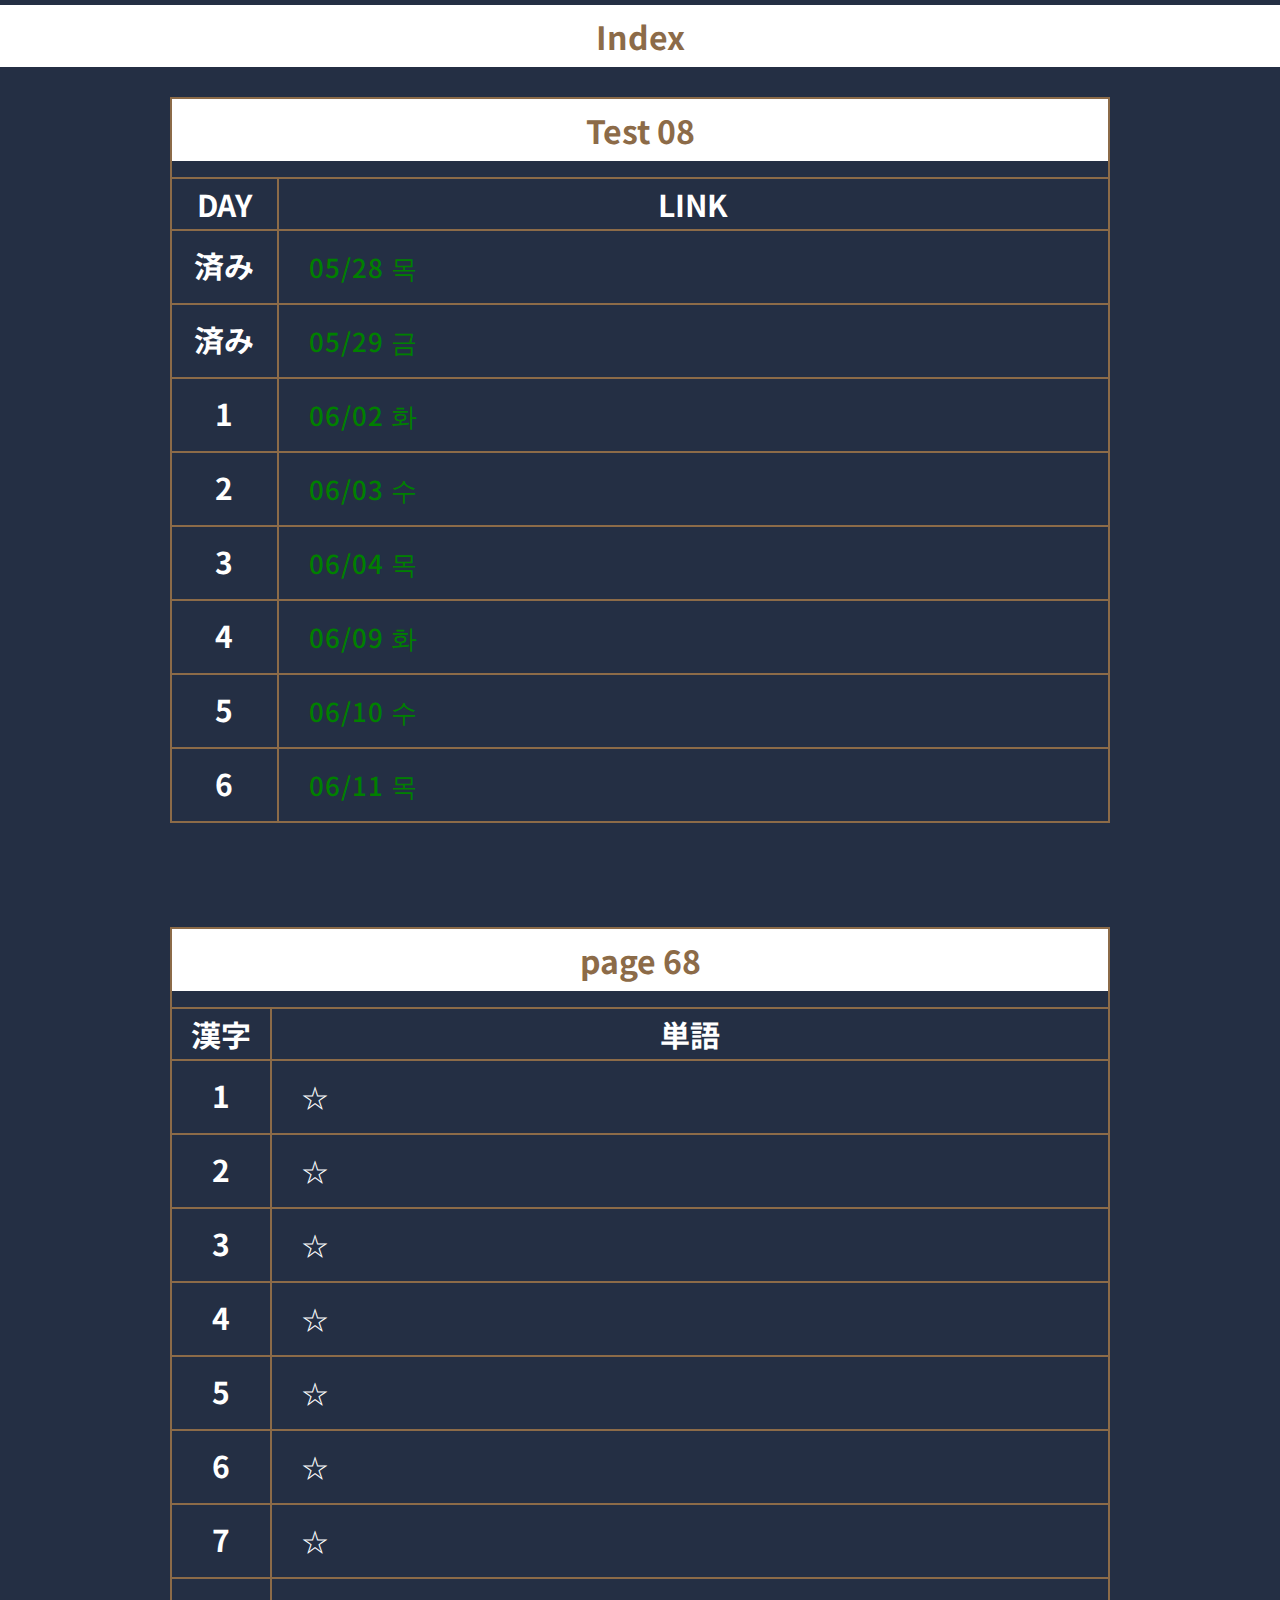
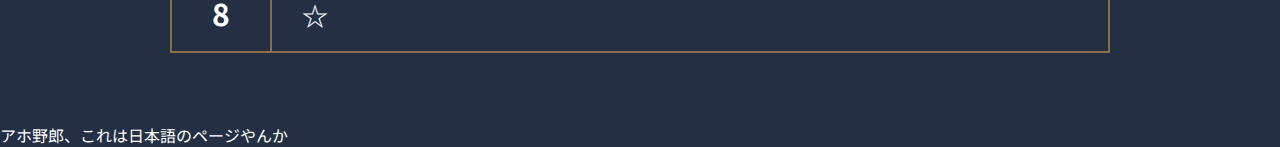
<file: index.html>
<!DOCTYPE html>
<html lang="ja">
<head>
  <meta charset="utf-8">
  <meta http-equiv="content-language" content="ja">
  <title>とうこうようかい</title>
  <link rel="stylesheet" type="text/css" href="reset.css" />
  <link rel="stylesheet" type="text/css" href="style.css" />
  <!-- font-weight:100 to 900-->
  <link href="https://fonts.googleapis.com/css2?family=Noto+Sans+JP&display=swap" rel="stylesheet">
</head>

<body>
  <header>
    <h1>Index</h1>
  </header>
  
  <div class="container">
    <table>
      <thead>
        <tr>
          <th colspan="2">
            <h1>Test 08</h1>　<!-- Test07 57-66 --> <!-- Test08 67-76(?) -->
          </th>
        </tr>
        <tr>
          <th>
            <h2>day</h2>
          </th>
          <th>
            <h2>link</h2>
          </th>
        </tr>
      </thead>
      <tbody>
        <tr>
          <td class="left"><h2>済み</h2></td>
          <td><a href=".\0528.html"><h3>05/28 목</h3></a></td>
          <!--    ☆-->
        </tr>
        <tr>
          <td class="left"><h2>済み</h2></td>
          <td><a href=".\0529.html"><h3>05/29 금</h3></a></td>
          <!--    ☆-->
        </tr>
        <tr>
          <td class="left"><h2>1</h2></td>
          <td><a href=".\0602.html"><h3>06/02 화</h3></a></td>
          <!--    ☆-->
        </tr>
        <tr>
          <td class="left"><h2>2</h2></td>
          <td><a href=".\0603.html"><h3>06/03 수</h3></a></td>
          <!--    ☆-->
        </tr>
        <tr>
          <td class="left"><h2>3</h2></td>
          <td><a href=".\0604.html"><h3>06/04 목</h3></a></td>
          <!--    ☆-->
        </tr>
        <tr>
          <td class="left"><h2>4</h2></td>
          <td><a href=".\0609.html"><h3>06/09 화</h3></a></td>
          <!--    ☆-->
        </tr>
        <tr>
          <td class="left"><h2>5</h2></td>
          <td><a href=".\0610.html"><h3>06/10 수</h3></a></td>
          <!--    ☆-->
        </tr>
        <tr>
          <td class="left"><h2>6</h2></td>
          <td><a href=".\0611.html"><h3>06/11 목</h3></a></td>
          <!--    ☆-->
        </tr>
      </tbody>    
    </table>

  </div>
  
  <div class="container">
    <table>
      <thead>
        <tr>
          <th colspan="2">
            <h1>page 68</h1>　<!-- 前面 -->
          </th>
        </tr>
        <tr>
          <th>
            <h2>漢字</h2>
          </th>
          <th>
            <h2>単語</h2>
          </th>
        </tr>
      </thead>
      <tbody>
        <tr>
          <td class="left"><h2>1</h2></td>
          <td><h3>☆</h3></td>
          <!--    ☆-->
        </tr>
        <tr>
          <td class="left"><h2>2</h2></td>
          <td><h3>☆</h3></td>
          <!--    ☆ -->
        </tr>
        <tr>
          <td class="left"><h2>3</h2></td>
          <td><h3>☆</h3></td>
          <!--    ☆-->
        </tr>
        <tr>
          <td class="left"><h2>4</h2></td>
          <td><h3>☆</h3></td>
          <!--    ☆-->
        </tr>
        <tr>
          <td class="left"><h2>5</h2></td>
          <td><h3>☆</h3></td>
          <!--    ☆-->
        </tr>
        <tr>
          <td class="left"><h2>6</h2></td>
          <td><h3>☆</h3></td>
          <!--    ☆-->
        </tr>
        <tr>
          <td class="left"><h2>7</h2></td>
          <td><h3>☆</h3></td>
          <!--    ☆-->
        </tr>
        <tr>
          <td class="left"><h2>8</h2></td>
          <td><h3>☆</h3></td>
          <!--    ☆-->
        </tr>
      </tbody>    
    </table>

  </div>
  <section>
    <p>アホ野郎、これは日本語のページやんか</p>
  </section>
  <!--
  <footer>
    <h3>Contact</h3>
    <h3>Location</h3>
    <h3>Privacy Policy</h3>
  </footer>
  -->

</body>

</html>
</file>
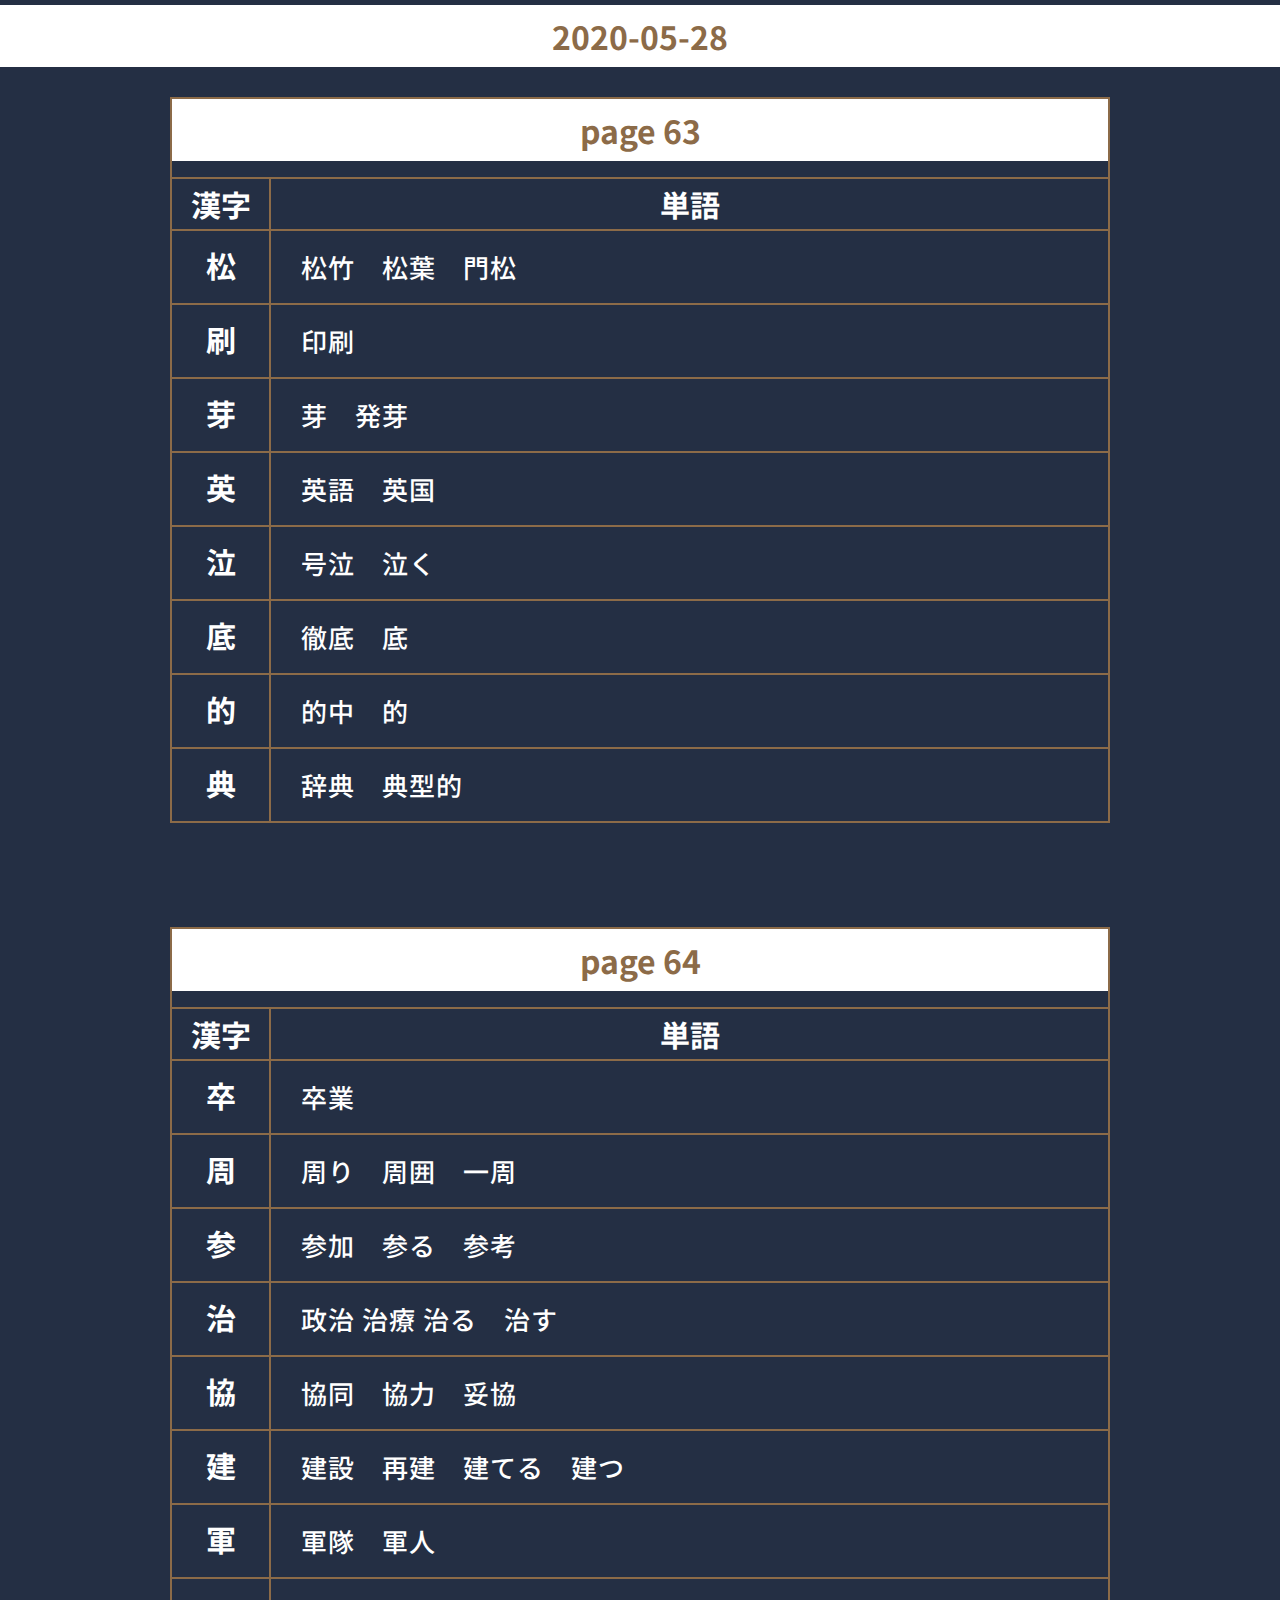
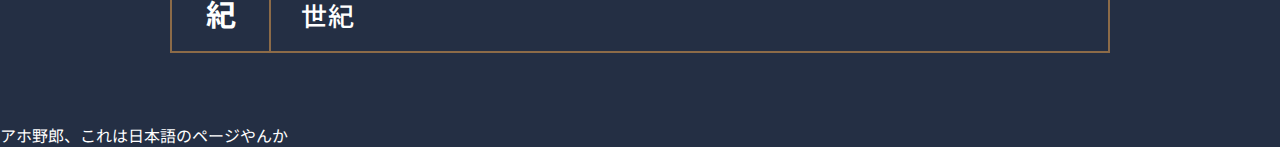
<file: 0528.html>
<!DOCTYPE html>
<html lang="ja">
<head>
  <meta charset="utf-8">
  <meta http-equiv="content-language" content="ja">
  <title>2020-05-28</title>
  <link rel="stylesheet" type="text/css" href="reset.css" />
  <link rel="stylesheet" type="text/css" href="style.css" />
  <!-- font-weight:100 to 900-->
  <link href="https://fonts.googleapis.com/css2?family=Noto+Sans+JP&display=swap" rel="stylesheet">
</head>

<body>
  <header>
    <h1>2020-05-28</h1>
  </header>
  
  <div class="container">
    <table>
      <thead>
        <tr>
          <th colspan="2">
            <h1>page 63</h1>　<!-- 前面 -->
          </th>
        </tr>
        <tr>
          <th>
            <h2>漢字</h2>
          </th>
          <th>
            <h2>単語</h2>
          </th>
        </tr>
      </thead>
      <tbody>
        <tr>
          <td class="left"><h2>松</h2></td>
          <td><h3>松竹　松葉　門松</h3></td>
          <!--    송죽  솔잎  새해-->
        </tr>
        <tr>
          <td class="left"><h2>刷</h2></td>
          <td><h3>印刷</h3></td>
          <!--    인쇄-->
        </tr>
        <tr>
          <td class="left"><h2>芽</h2></td>
          <td><h3>芽　発芽</h3></td>
          <!--    싹  발아-->
        </tr>
        <tr>
          <td class="left"><h2>英</h2></td>
          <td><h3>英語　英国</h3></td>
          <!--    영어  영국-->
        </tr>
        <tr>
          <td class="left"><h2>泣</h2></td>
          <td><h3>号泣　泣く</h3></td>
          <!--    호읍  울다-->
        </tr>
        <tr>
          <td class="left"><h2>底</h2></td>
          <td><h3>徹底　底</h3></td>
          <!--    철저  바닥/밑바닥-->
        </tr>
        <tr>
          <td class="left"><h2>的</h2></td>
          <td><h3>的中　的</h3></td>
          <!--    적중  목표/과녁-->
        </tr>
        <tr>
          <td class="left"><h2>典</h2></td>
          <td><h3>辞典　典型的</h3></td>
          <!--    사전  전형적-->
        </tr>
      </tbody>    
    </table>

  </div>
  
  <div class="container">
    <table>
      <thead>
        <tr>
          <th colspan="2">
            <h1>page 64</h1>　<!-- 前面 -->
          </th>
        </tr>
        <tr>
          <th>
            <h2>漢字</h2>
          </th>
          <th>
            <h2>単語</h2>
          </th>
        </tr>
      </thead>
      <tbody>
        <tr>
          <td class="left"><h2>卒</h2></td>
          <td><h3>卒業</h3></td>
          <!--    졸업-->
        </tr>
        <tr>
          <td class="left"><h2>周</h2></td>
          <td><h3>周り　周囲　一周</h3></td>
          <!--    주위  주위  일주-->
        </tr>
        <tr>
          <td class="left"><h2>参</h2></td>
          <td><h3>参加　参る　参考</h3></td>
          <!--    참가  가다오다겸양  참고-->
        </tr>
        <tr>
          <td class="left"><h2>治</h2></td>
          <td><h3>政治  治療  治る　治す</h3></td>
          <!--    정치  치료  낫다  고치다-->
        </tr>
        <tr>
          <td class="left"><h2>協</h2></td>
          <td><h3>協同　協力　妥協</h3></td>
          <!--    협동  협력  타협-->
        </tr>
        <tr>
          <td class="left"><h2>建</h2></td>
          <td><h3>建設　再建　建てる　建つ</h3></td>
          <!--    건설  재건  세우다  세워지다-->
        </tr>
        <tr>
          <td class="left"><h2>軍</h2></td>
          <td><h3>軍隊　軍人</h3></td>
          <!--    군대  군인-->
        </tr>
        <tr>
          <td class="left"><h2>紀</h2></td>
          <td><h3>世紀</h3></td>
          <!--    세기-->
        </tr>
      </tbody>    
    </table>

  </div>
  <section>
    <p>アホ野郎、これは日本語のページやんか</p>
  </section>
  <!--
  <footer>
    <h3>Contact</h3>
    <h3>Location</h3>
    <h3>Privacy Policy</h3>
  </footer>
  -->

</body>

</html>
</file>
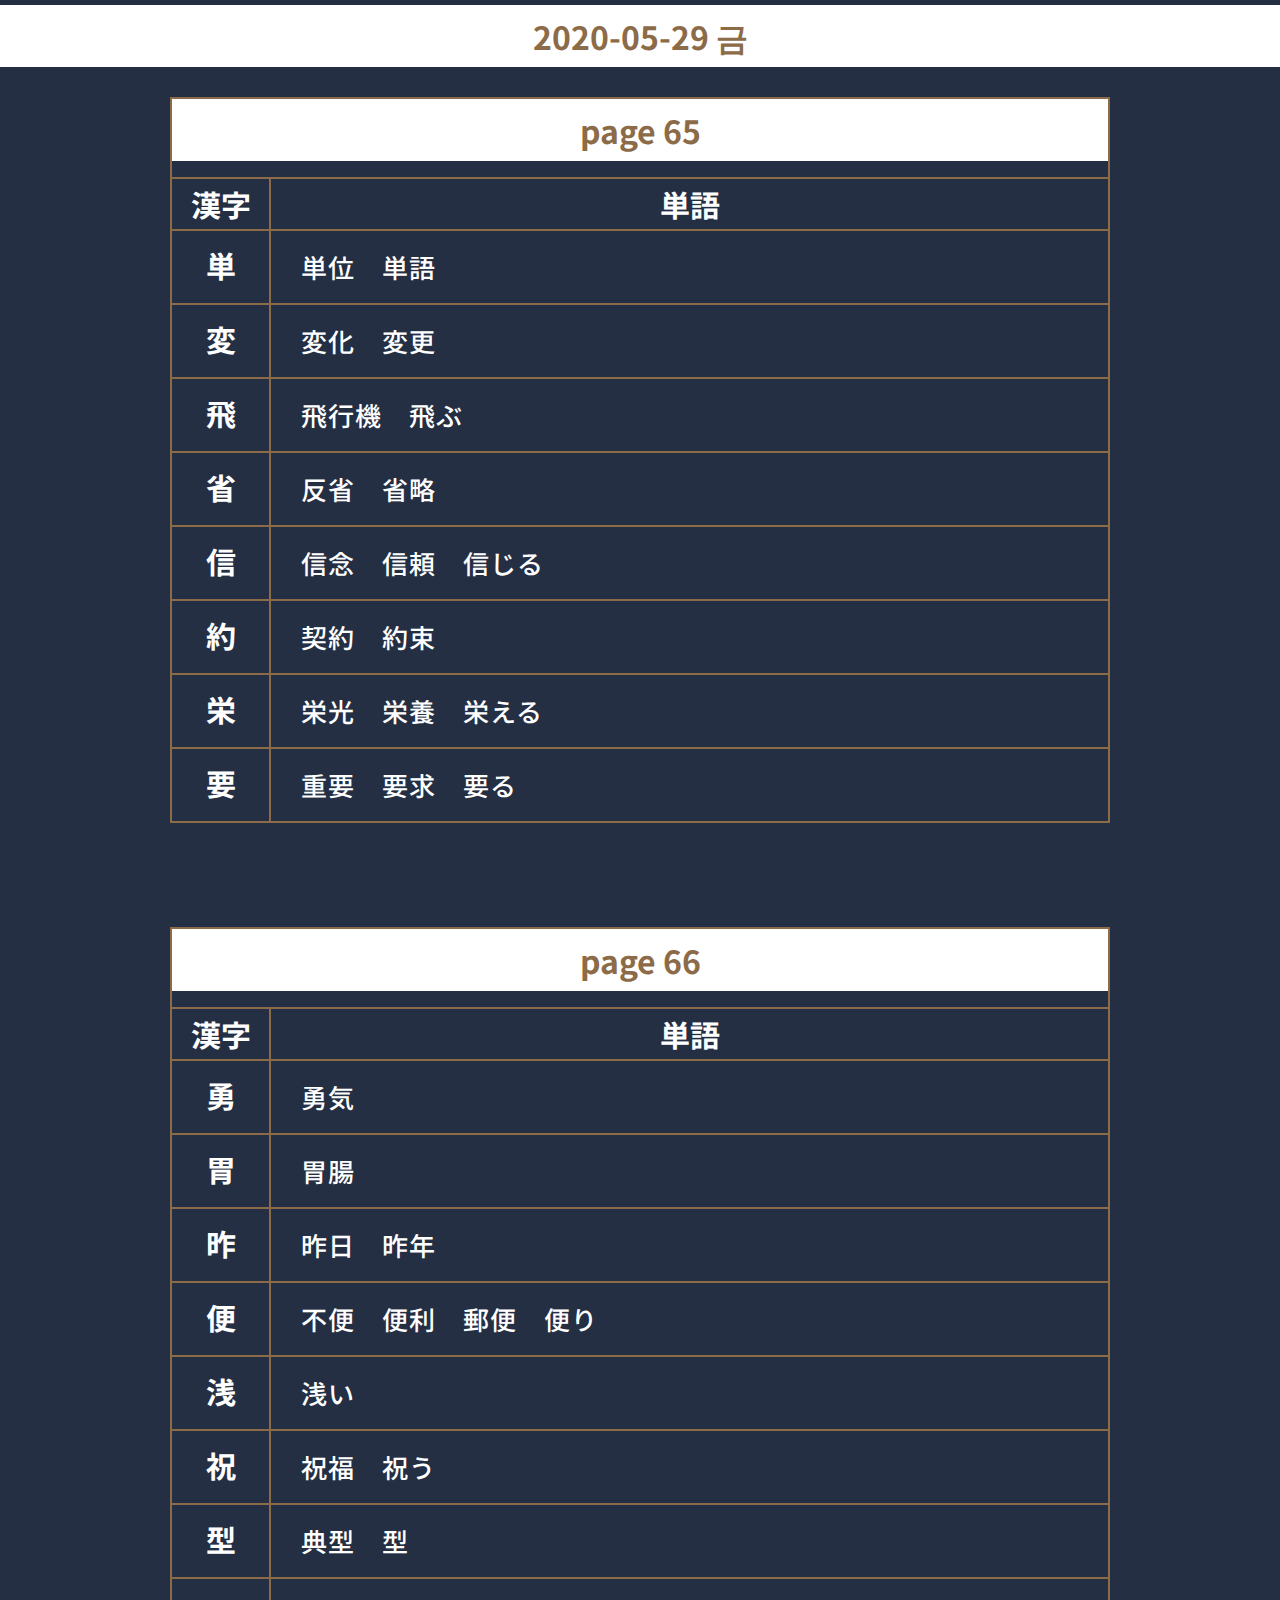
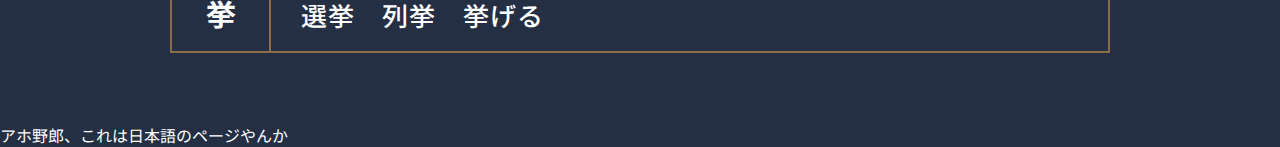
<file: 0529.html>
<!DOCTYPE html>
<html lang="ja">
<head>
  <meta charset="utf-8">
  <meta http-equiv="content-language" content="ja">
  <title>2020-05-29 금</title>
  <link rel="stylesheet" type="text/css" href="reset.css" />
  <link rel="stylesheet" type="text/css" href="style.css" />
  <!-- font-weight:100 to 900-->
  <link href="https://fonts.googleapis.com/css2?family=Noto+Sans+JP&display=swap" rel="stylesheet">
</head>

<body>
  <header>
    <h1>2020-05-29 금</h1>
  </header>
  
  <div class="container">
    <table>
      <thead>
        <tr>
          <th colspan="2">
            <h1>page 65</h1>　<!-- 前面 -->
          </th>
        </tr>
        <tr>
          <th>
            <h2>漢字</h2>
          </th>
          <th>
            <h2>単語</h2>
          </th>
        </tr>
      </thead>
      <tbody>
        <tr>
          <td class="left"><h2>単</h2></td>
          <td><h3>単位　単語</h3></td>
          <!--    단위  단어-->
        </tr>
        <tr>
          <td class="left"><h2>変</h2></td>
          <td><h3>変化　変更</h3></td>
          <!--    변화  변경-->
        </tr>
        <tr>
          <td class="left"><h2>飛</h2></td>
          <td><h3>飛行機　飛ぶ</h3></td>
          <!--    비행기  날다-->
        </tr>
        <tr>
          <td class="left"><h2>省</h2></td>
          <td><h3>反省　省略</h3></td>
          <!--    반성  생략-->
        </tr>
        <tr>
          <td class="left"><h2>信</h2></td>
          <td><h3>信念　信頼　信じる</h3></td>
          <!--    신념  신뢰  믿다-->
        </tr>
        <tr>
          <td class="left"><h2>約</h2></td>
          <td><h3>契約　約束</h3></td>
          <!--    계약  약속-->
        </tr>
        <tr>
          <td class="left"><h2>栄</h2></td>
          <td><h3>栄光　栄養　栄える</h3></td>
          <!--    영광  영양  번영하다-->
        </tr>
        <tr>
          <td class="left"><h2>要</h2></td>
          <td><h3>重要　要求　要る</h3></td>
          <!--    중요  요구  필요하다(1그룹 취급)-->
        </tr>
      </tbody>    
    </table>

  </div>
  
  <div class="container">
    <table>
      <thead>
        <tr>
          <th colspan="2">
            <h1>page 66</h1>　<!-- 前面 -->
          </th>
        </tr>
        <tr>
          <th>
            <h2>漢字</h2>
          </th>
          <th>
            <h2>単語</h2>
          </th>
        </tr>
      </thead>
      <tbody>
        <tr>
          <td class="left"><h2>勇</h2></td>
          <td><h3>勇気</h3></td>
          <!--    용기-->
        </tr>
        <tr>
          <td class="left"><h2>胃</h2></td>
          <td><h3>胃腸</h3></td>
          <!--    위장 -->
        </tr>
        <tr>
          <td class="left"><h2>昨</h2></td>
          <td><h3>昨日　昨年</h3></td>
          <!--    어제  작년-->
        </tr>
        <tr>
          <td class="left"><h2>便</h2></td>
          <td><h3>不便　便利　郵便　便り</h3></td>
          <!--    불편  편리  우편  소식-->
        </tr>
        <tr>
          <td class="left"><h2>浅</h2></td>
          <td><h3>浅い</h3></td>
          <!--    얕다-->
        </tr>
        <tr>
          <td class="left"><h2>祝</h2></td>
          <td><h3>祝福　祝う</h3></td>
          <!--    축복  축하하다-->
        </tr>
        <tr>
          <td class="left"><h2>型</h2></td>
          <td><h3>典型　型</h3></td>
          <!--    전형  틀-->
        </tr>
        <tr>
          <td class="left"><h2>挙</h2></td>
          <td><h3>選挙　列挙　挙げる</h3></td>
          <!--    선거  열거  들다-->
        </tr>
      </tbody>    
    </table>

  </div>
  <section>
    <p>アホ野郎、これは日本語のページやんか</p>
  </section>
  <!--
  <footer>
    <h3>Contact</h3>
    <h3>Location</h3>
    <h3>Privacy Policy</h3>
  </footer>
  -->

</body>

</html>
</file>
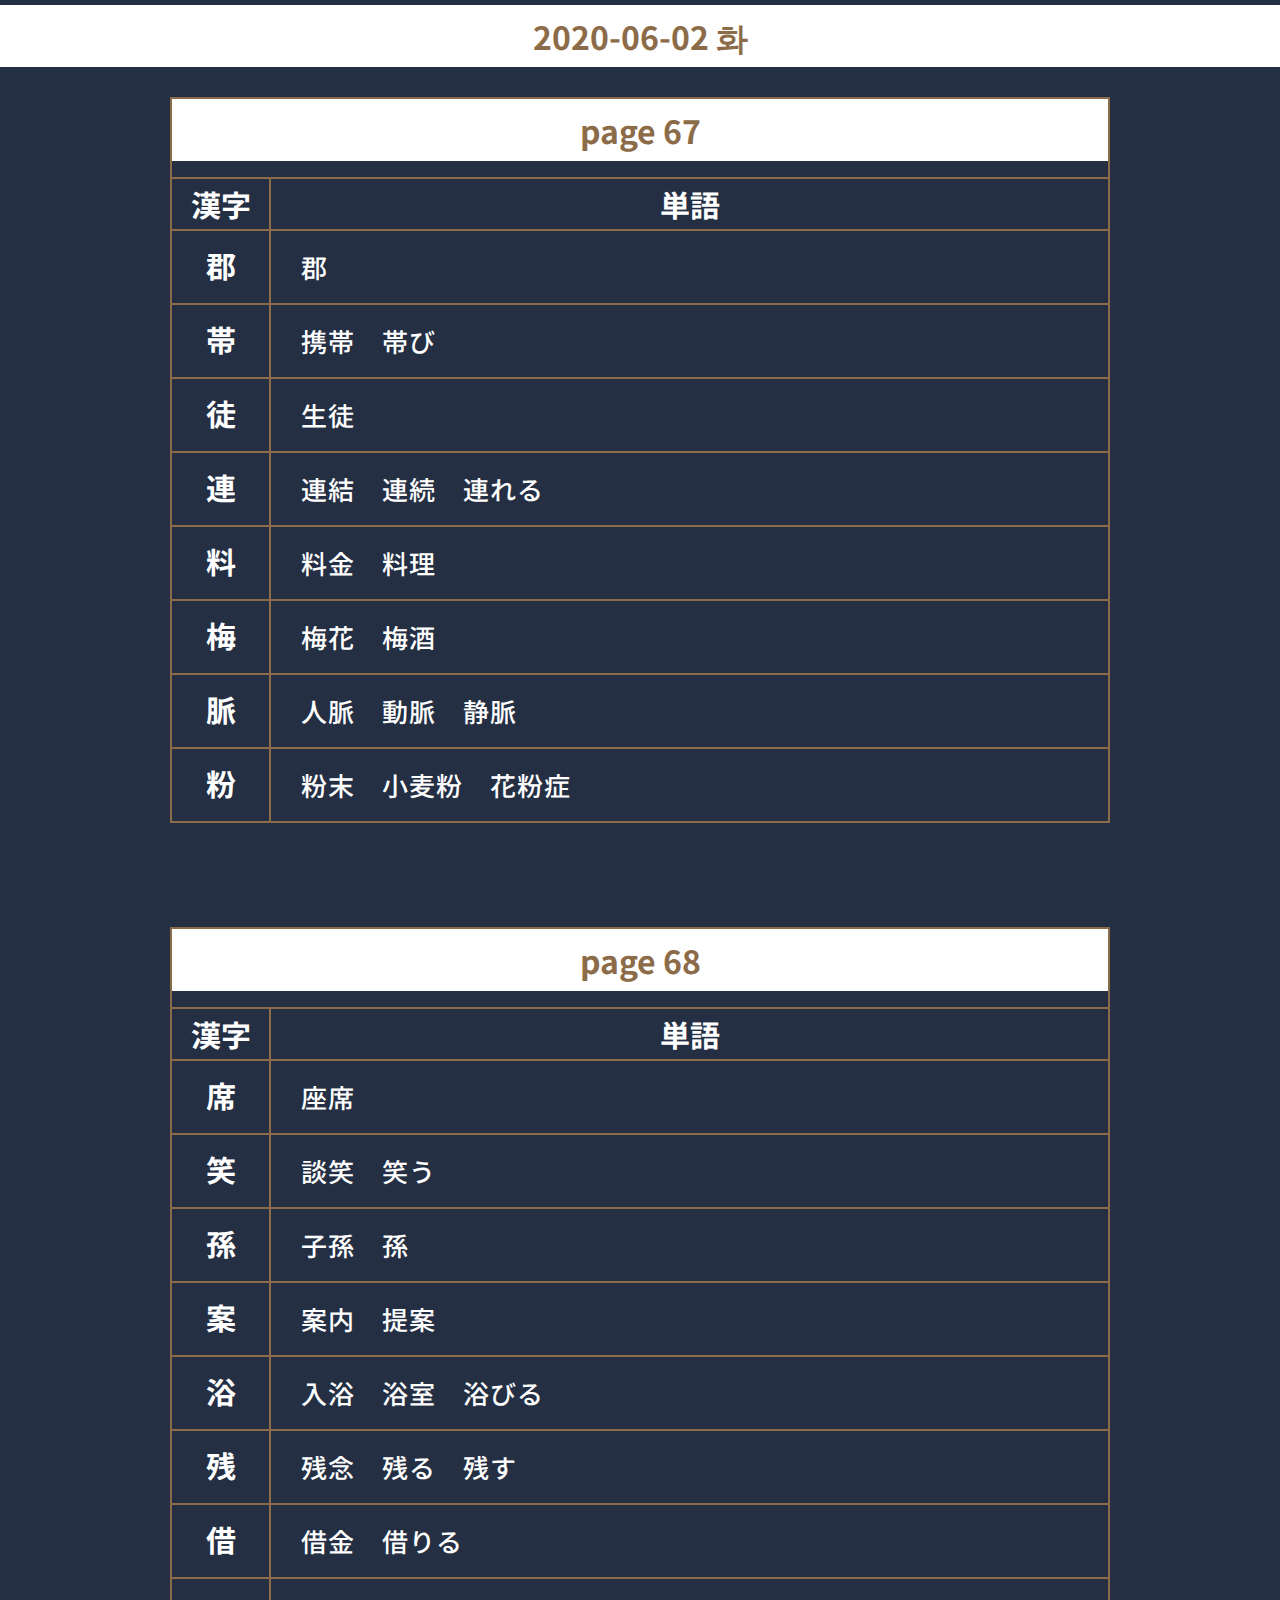
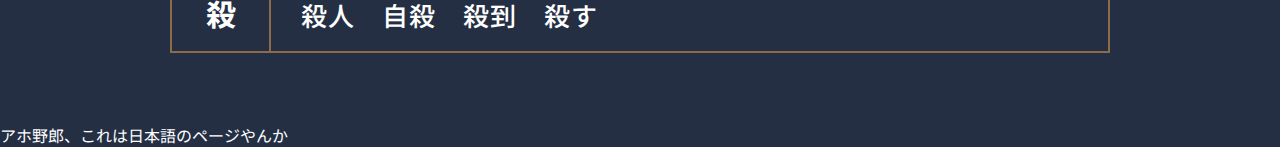
<file: 0602.html>
<!DOCTYPE html>
<html lang="ja">
<head>
  <meta charset="utf-8">
  <meta http-equiv="content-language" content="ja">
  <title>2020-06-02 화</title>
  <link rel="stylesheet" type="text/css" href="reset.css" />
  <link rel="stylesheet" type="text/css" href="style.css" />
  <!-- font-weight:100 to 900-->
  <link href="https://fonts.googleapis.com/css2?family=Noto+Sans+JP&display=swap" rel="stylesheet">
</head>

<body>
  <header>
    <h1>2020-06-02 화</h1>
  </header>
  
  <div class="container">
    <table>
      <thead>
        <tr>
          <th colspan="2">
            <h1>page 67</h1>　<!-- 前面 -->
          </th>
        </tr>
        <tr>
          <th>
            <h2>漢字</h2>
          </th>
          <th>
            <h2>単語</h2>
          </th>
        </tr>
      </thead>
      <tbody>
        <tr>
          <td class="left"><h2>郡</h2></td>
          <td><h3>郡</h3></td>
          <!--    군-->
        </tr>
        <tr>
          <td class="left"><h2>帯</h2></td>
          <td><h3>携帯　帯び</h3></td>
          <!--    휴대  매듭-->
        </tr>
        <tr>
          <td class="left"><h2>徒</h2></td>
          <td><h3>生徒</h3></td>
          <!--    생도/학생-->
        </tr>
        <tr>
          <td class="left"><h2>連</h2></td>
          <td><h3>連結　連続　連れる</h3></td>
          <!--    연결  연속  데리고오다-->
        </tr>
        <tr>
          <td class="left"><h2>料</h2></td>
          <td><h3>料金　料理</h3></td>
          <!--    요금  요리-->
        </tr>
        <tr>
          <td class="left"><h2>梅</h2></td>
          <td><h3>梅花　梅酒</h3></td>
          <!--    매화  매실주 -->
        </tr>
        <tr>
          <td class="left"><h2>脈</h2></td>
          <td><h3>人脈　動脈　静脈</h3></td>
          <!--    인맥  동맥  정맥-->
        </tr>
        <tr>
          <td class="left"><h2>粉</h2></td>
          <td><h3>粉末　小麦粉　花粉症</h3></td>
          <!--    분말  밀가루  꽃가루알레르기-->
        </tr>
      </tbody>    
    </table>

  </div>
  
  <div class="container">
    <table>
      <thead>
        <tr>
          <th colspan="2">
            <h1>page 68</h1>　<!-- 前面 -->
          </th>
        </tr>
        <tr>
          <th>
            <h2>漢字</h2>
          </th>
          <th>
            <h2>単語</h2>
          </th>
        </tr>
      </thead>
      <tbody>
        <tr>
          <td class="left"><h2>席</h2></td>
          <td><h3>座席</h3></td>
          <!--    좌석-->
        </tr>
        <tr>
          <td class="left"><h2>笑</h2></td>
          <td><h3>談笑　笑う</h3></td>
          <!--    담소  웃다 -->
        </tr>
        <tr>
          <td class="left"><h2>孫</h2></td>
          <td><h3>子孫　孫</h3></td>
          <!--    자손  손자-->
        </tr>
        <tr>
          <td class="left"><h2>案</h2></td>
          <td><h3>案内　提案</h3></td>
          <!--    안내  제안-->
        </tr>
        <tr>
          <td class="left"><h2>浴</h2></td>
          <td><h3>入浴　浴室　浴びる</h3></td>
          <!--    입욕  욕실  씻다-->
        </tr>
        <tr>
          <td class="left"><h2>残</h2></td>
          <td><h3>残念　残る　残す</h3></td>
          <!--    유감  남겨지다  남기다-->
        </tr>
        <tr>
          <td class="left"><h2>借</h2></td>
          <td><h3>借金　借りる</h3></td>
          <!--    빚    빌리다-->
        </tr>
        <tr>
          <td class="left"><h2>殺</h2></td>
          <td><h3>殺人　自殺　殺到　殺す</h3></td>
          <!--    살인  자살  쇄도  죽이다-->
        </tr>
      </tbody>    
    </table>

  </div>
  <section>
    <p>アホ野郎、これは日本語のページやんか</p>
  </section>
  <!--
  <footer>
    <h3>Contact</h3>
    <h3>Location</h3>
    <h3>Privacy Policy</h3>
  </footer>
  -->

</body>

</html>
</file>
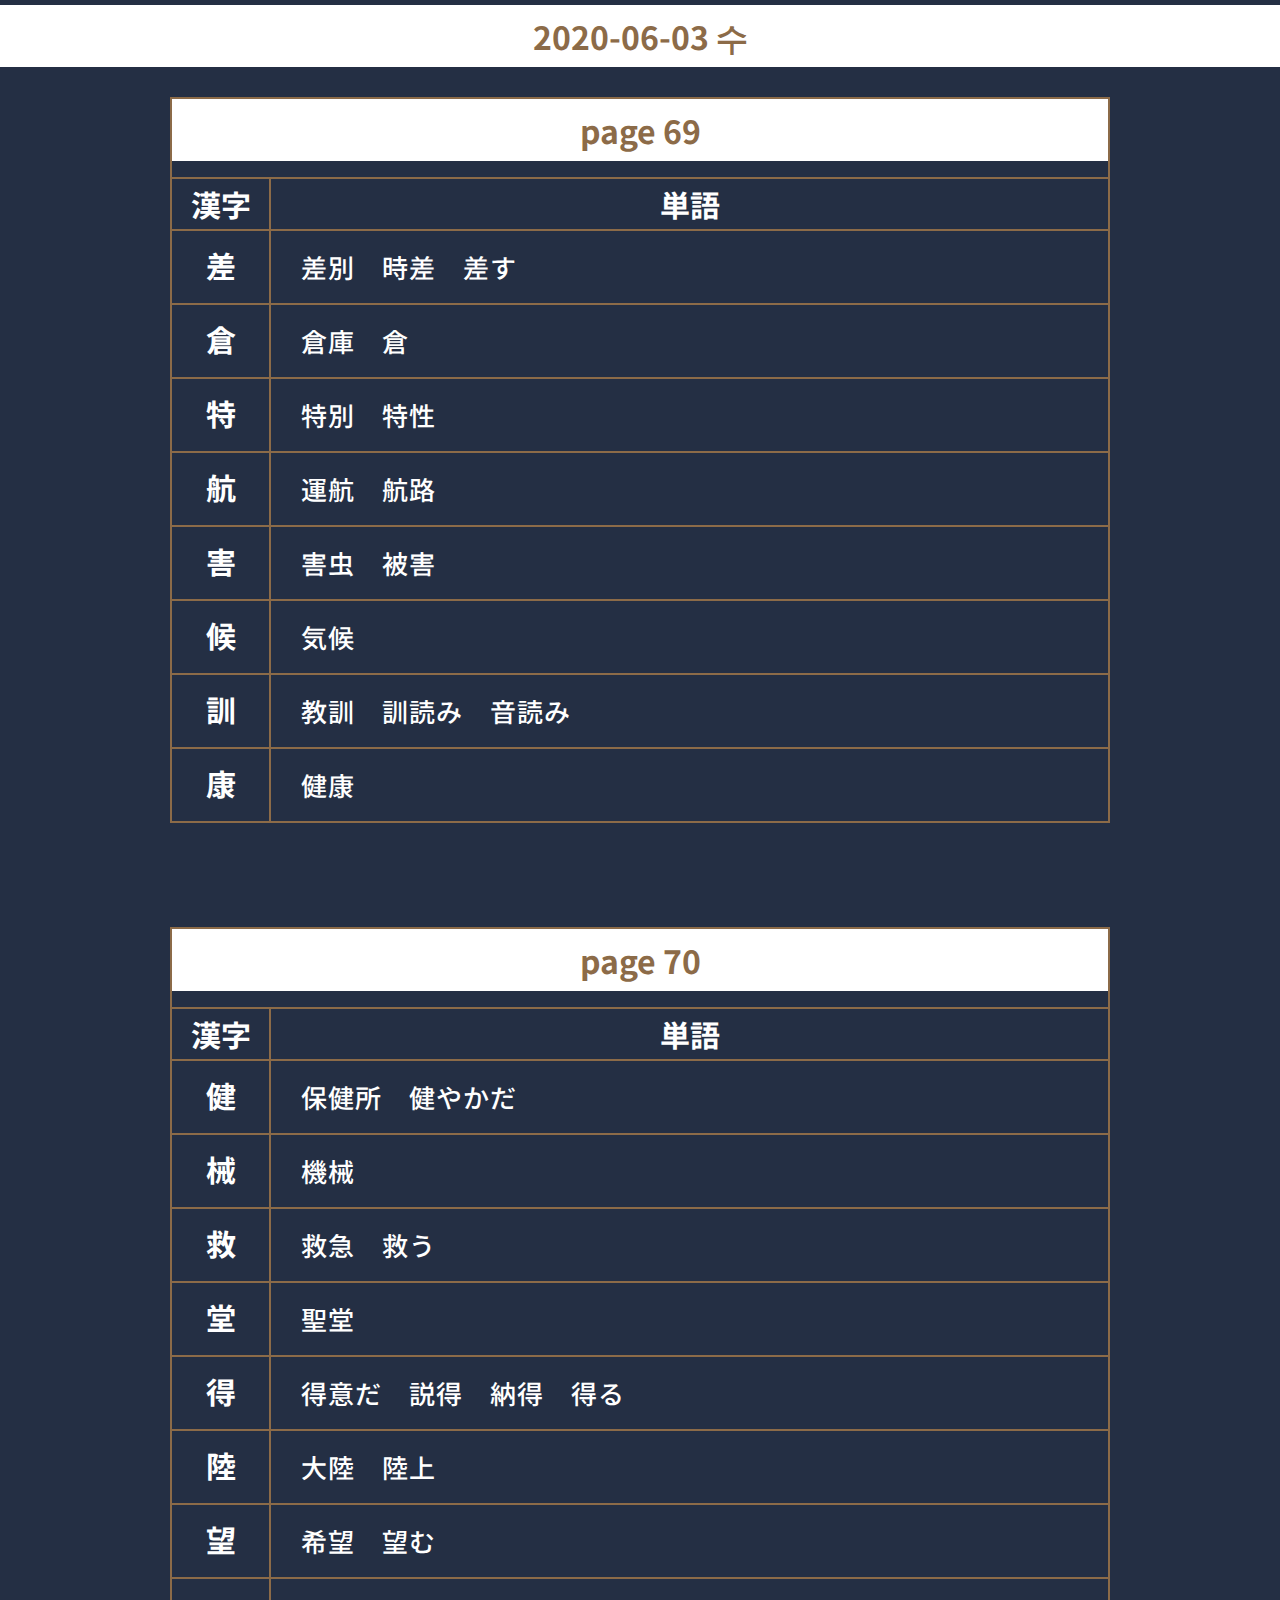
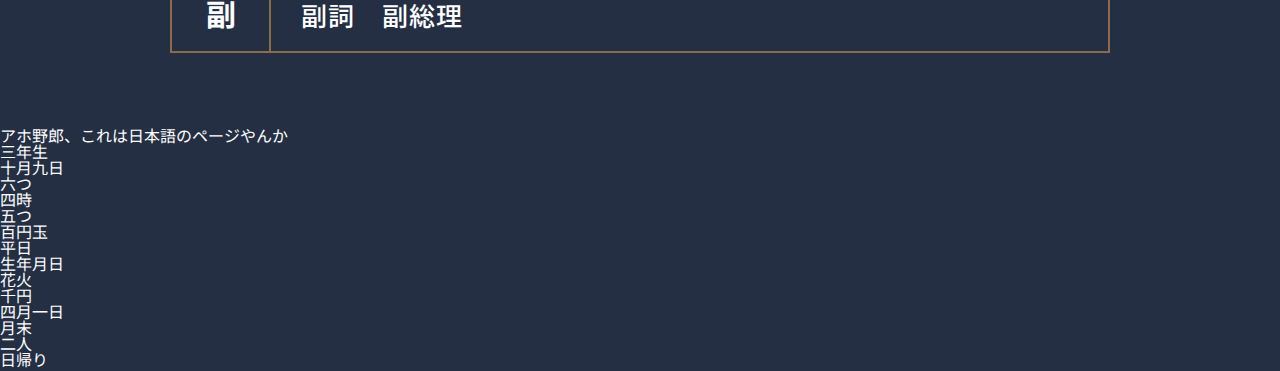
<file: 0603.html>
<!DOCTYPE html>
<html lang="ja">
<head>
  <meta charset="utf-8">
  <meta http-equiv="content-language" content="ja">
  <title>2020-06-03 수</title>
  <link rel="stylesheet" type="text/css" href="reset.css" />
  <link rel="stylesheet" type="text/css" href="style.css" />
  <!-- font-weight:100 to 900-->
  <link href="https://fonts.googleapis.com/css2?family=Noto+Sans+JP&display=swap" rel="stylesheet">
</head>

<body>
  <header>
    <h1>2020-06-03 수</h1>
  </header>
  
  <div class="container">
    <table>
      <thead>
        <tr>
          <th colspan="2">
            <h1>page 69</h1>　<!-- 前面 -->
          </th>
        </tr>
        <tr>
          <th>
            <h2>漢字</h2>
          </th>
          <th>
            <h2>単語</h2>
          </th>
        </tr>
      </thead>
      <tbody>
        <tr>
          <td class="left"><h2>差</h2></td>
          <td><h3>差別　時差　差す</h3></td>
          <!--    차별  시차  가리다/꽂다-->
        </tr>
        <tr>
          <td class="left"><h2>倉</h2></td>
          <td><h3>倉庫　倉</h3></td>
          <!--    창고  곳간/창고-->
        </tr>
        <tr>
          <td class="left"><h2>特</h2></td>
          <td><h3>特別　特性</h3></td>
          <!--    특별  특성-->
        </tr>
        <tr>
          <td class="left"><h2>航</h2></td>
          <td><h3>運航　航路</h3></td>
          <!--    운항  항로-->
        </tr>
        <tr>
          <td class="left"><h2>害</h2></td>
          <td><h3>害虫　被害</h3></td>
          <!--    해충  피해-->
        </tr>
        <tr>
          <td class="left"><h2>候</h2></td>
          <td><h3>気候</h3></td>
          <!--    기후-->
        </tr>
        <tr>
          <td class="left"><h2>訓</h2></td>
          <td><h3>教訓　訓読み　音読み</h3></td>
          <!--    교훈  훈독    음독-->
        </tr>
        <tr>
          <td class="left"><h2>康</h2></td>
          <td><h3>健康</h3></td>
          <!--    건강-->
        </tr>
      </tbody>    
    </table>

  </div>
  
  <div class="container">
    <table>
      <thead>
        <tr>
          <th colspan="2">
            <h1>page 70</h1>　<!-- 前面 -->
          </th>
        </tr>
        <tr>
          <th>
            <h2>漢字</h2>
          </th>
          <th>
            <h2>単語</h2>
          </th>
        </tr>
      </thead>
      <tbody>
        <tr>
          <td class="left"><h2>健</h2></td>
          <td><h3>保健所　健やかだ</h3></td>
          <!--    보건소  건강하다-->
          <!--    ほけんじょ-->
        </tr>
        <tr>
          <td class="left"><h2>械</h2></td>
          <td><h3>機械</h3></td>
          <!--    기계 -->
        </tr>
        <tr>
          <td class="left"><h2>救</h2></td>
          <td><h3>救急　救う</h3></td>
          <!--    구급  구하다-->
        </tr>
        <tr>
          <td class="left"><h2>堂</h2></td>
          <td><h3>聖堂</h3></td>
          <!--    성당-->
        </tr>
        <tr>
          <td class="left"><h2>得</h2></td>
          <td><h3>得意だ　説得　納得　得る</h3></td>
          <!--    잘하다  설득  납득  얻다-->
        </tr>
        <tr>
          <td class="left"><h2>陸</h2></td>
          <td><h3>大陸　陸上</h3></td>
          <!--    대륙  육상-->
        </tr>
        <tr>
          <td class="left"><h2>望</h2></td>
          <td><h3>希望　望む</h3></td>
          <!--    희망  바라다-->
        </tr>
        <tr>
          <td class="left"><h2>副</h2></td>
          <td><h3>副詞　副総理</h3></td>
          <!--    부사  부총리-->
        </tr>
      </tbody>    
    </table>

  </div>
  <section>
    <p>アホ野郎、これは日本語のページやんか</p>
    <ol>
      <li>三年生</li>
      <li>十月九日</li>
      <li>六つ</li>
      <li>四時</li>
      <li>五つ</li>
      <li>百円玉</li>
      <li>平日</li>
      <li>生年月日</li>
      <li>花火</li>
      <li>千円</li>
      <li>四月一日</li>
      <li>月末</li>
      <li>二人</li>
      <li>日帰り</li>
    </ol>
  </section>
  <!--
  <footer>
    <h3>Contact</h3>
    <h3>Location</h3>
    <h3>Privacy Policy</h3>
  </footer>
  -->

</body>

</html>
</file>
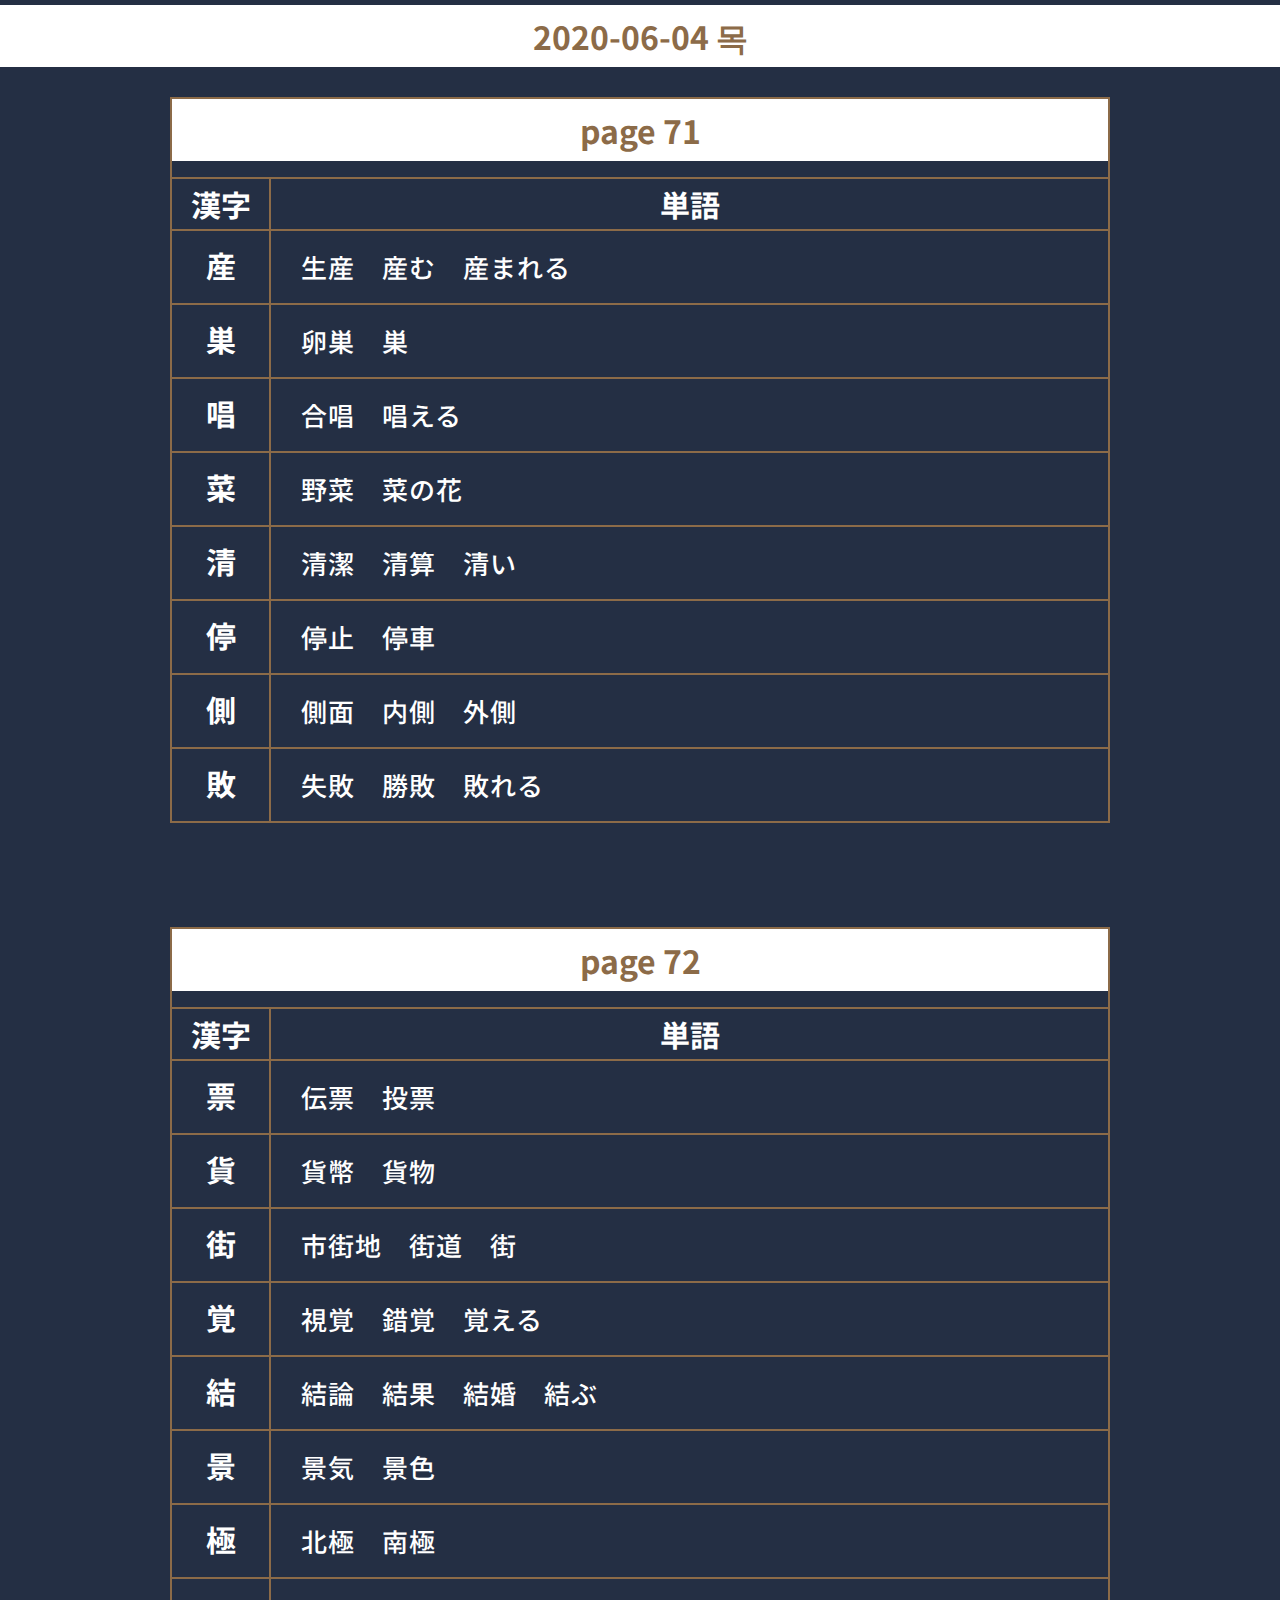
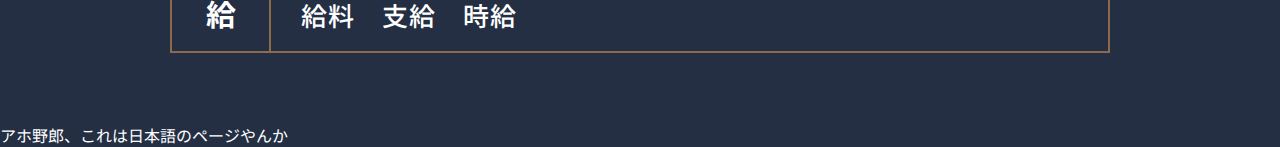
<file: 0604.html>
<!DOCTYPE html>
<html lang="ja">
<head>
  <meta charset="utf-8">
  <meta http-equiv="content-language" content="ja">
  <title>2020-06-04 목</title>
  <link rel="stylesheet" type="text/css" href="reset.css" />
  <link rel="stylesheet" type="text/css" href="style.css" />
  <!-- font-weight:100 to 900-->
  <link href="https://fonts.googleapis.com/css2?family=Noto+Sans+JP&display=swap" rel="stylesheet">
</head>

<body>
  <header>
    <h1>2020-06-04 목</h1>
  </header>
  
  <div class="container">
    <table>
      <thead>
        <tr>
          <th colspan="2">
            <h1>page 71</h1>　<!-- 前面 -->
          </th>
        </tr>
        <tr>
          <th>
            <h2>漢字</h2>
          </th>
          <th>
            <h2>単語</h2>
          </th>
        </tr>
      </thead>
      <tbody>
        <tr>
          <td class="left"><h2>産</h2></td>
          <td><h3>生産　産む　産まれる</h3></td>
          <!--    생산  낳다  태어나다-->
        </tr>
        <tr>
          <td class="left"><h2>巣</h2></td>
          <td><h3>卵巣　巣</h3></td>
          <!--    난소  둥지-->
        </tr>
        <tr>
          <td class="left"><h2>唱</h2></td>
          <td><h3>合唱　唱える</h3></td>
          <!--    합창  외치다-->
        </tr>
        <tr>
          <td class="left"><h2>菜</h2></td>
          <td><h3>野菜　菜の花</h3></td>
          <!--    야채  유채꽃-->
        </tr>
        <tr>
          <td class="left"><h2>清</h2></td>
          <td><h3>清潔　清算　清い</h3></td>
          <!--    청결  청산  맑다-->
        </tr>
        <tr>
          <td class="left"><h2>停</h2></td>
          <td><h3>停止　停車</h3></td>
          <!--    정지  정차-->
        </tr>
        <tr>
          <td class="left"><h2>側</h2></td>
          <td><h3>側面　内側　外側</h3></td>
          <!--    측면  내측  외측-->
        </tr>
        <tr>
          <td class="left"><h2>敗</h2></td>
          <td><h3>失敗　勝敗　敗れる</h3></td>
          <!--    실패  승패  지다-->
        </tr>
      </tbody>    
    </table>

  </div>
  
  <div class="container">
    <table>
      <thead>
        <tr>
          <th colspan="2">
            <h1>page 72</h1>　<!-- 前面 -->
          </th>
        </tr>
        <tr>
          <th>
            <h2>漢字</h2>
          </th>
          <th>
            <h2>単語</h2>
          </th>
        </tr>
      </thead>
      <tbody>
        <tr>
          <td class="left"><h2>票</h2></td>
          <td><h3>伝票　投票</h3></td>
          <!--    전표  투표-->
        </tr>
        <tr>
          <td class="left"><h2>貨</h2></td>
          <td><h3>貨幣　貨物</h3></td>
          <!--    화폐  화물 -->
        </tr>
        <tr>
          <td class="left"><h2>街</h2></td>
          <td><h3>市街地　街道　街</h3></td>
          <!--    시가지  가도  거리-->
        </tr>
        <tr>
          <td class="left"><h2>覚</h2></td>
          <td><h3>視覚　錯覚　覚える</h3></td>
          <!--    시각  착각  기억하다-->
        </tr>
        <tr>
          <td class="left"><h2>結</h2></td>
          <td><h3>結論　結果　結婚　結ぶ</h3></td>
          <!--    결론  결과  결혼  묶다/잇다-->
        </tr>
        <tr>
          <td class="left"><h2>景</h2></td>
          <td><h3>景気　景色</h3></td>
          <!--    경기  경치-->
        </tr>
        <tr>
          <td class="left"><h2>極</h2></td>
          <td><h3>北極　南極</h3></td>
          <!--    북극  남극-->
        </tr>
        <tr>
          <td class="left"><h2>給</h2></td>
          <td><h3>給料　支給　時給</h3></td>
          <!--    급료  지급  시급-->
        </tr>
      </tbody>    
    </table>

  </div>
  <section>
    <p>アホ野郎、これは日本語のページやんか</p>
  </section>
  <!--
  <footer>
    <h3>Contact</h3>
    <h3>Location</h3>
    <h3>Privacy Policy</h3>
  </footer>
  -->

</body>

</html>
</file>
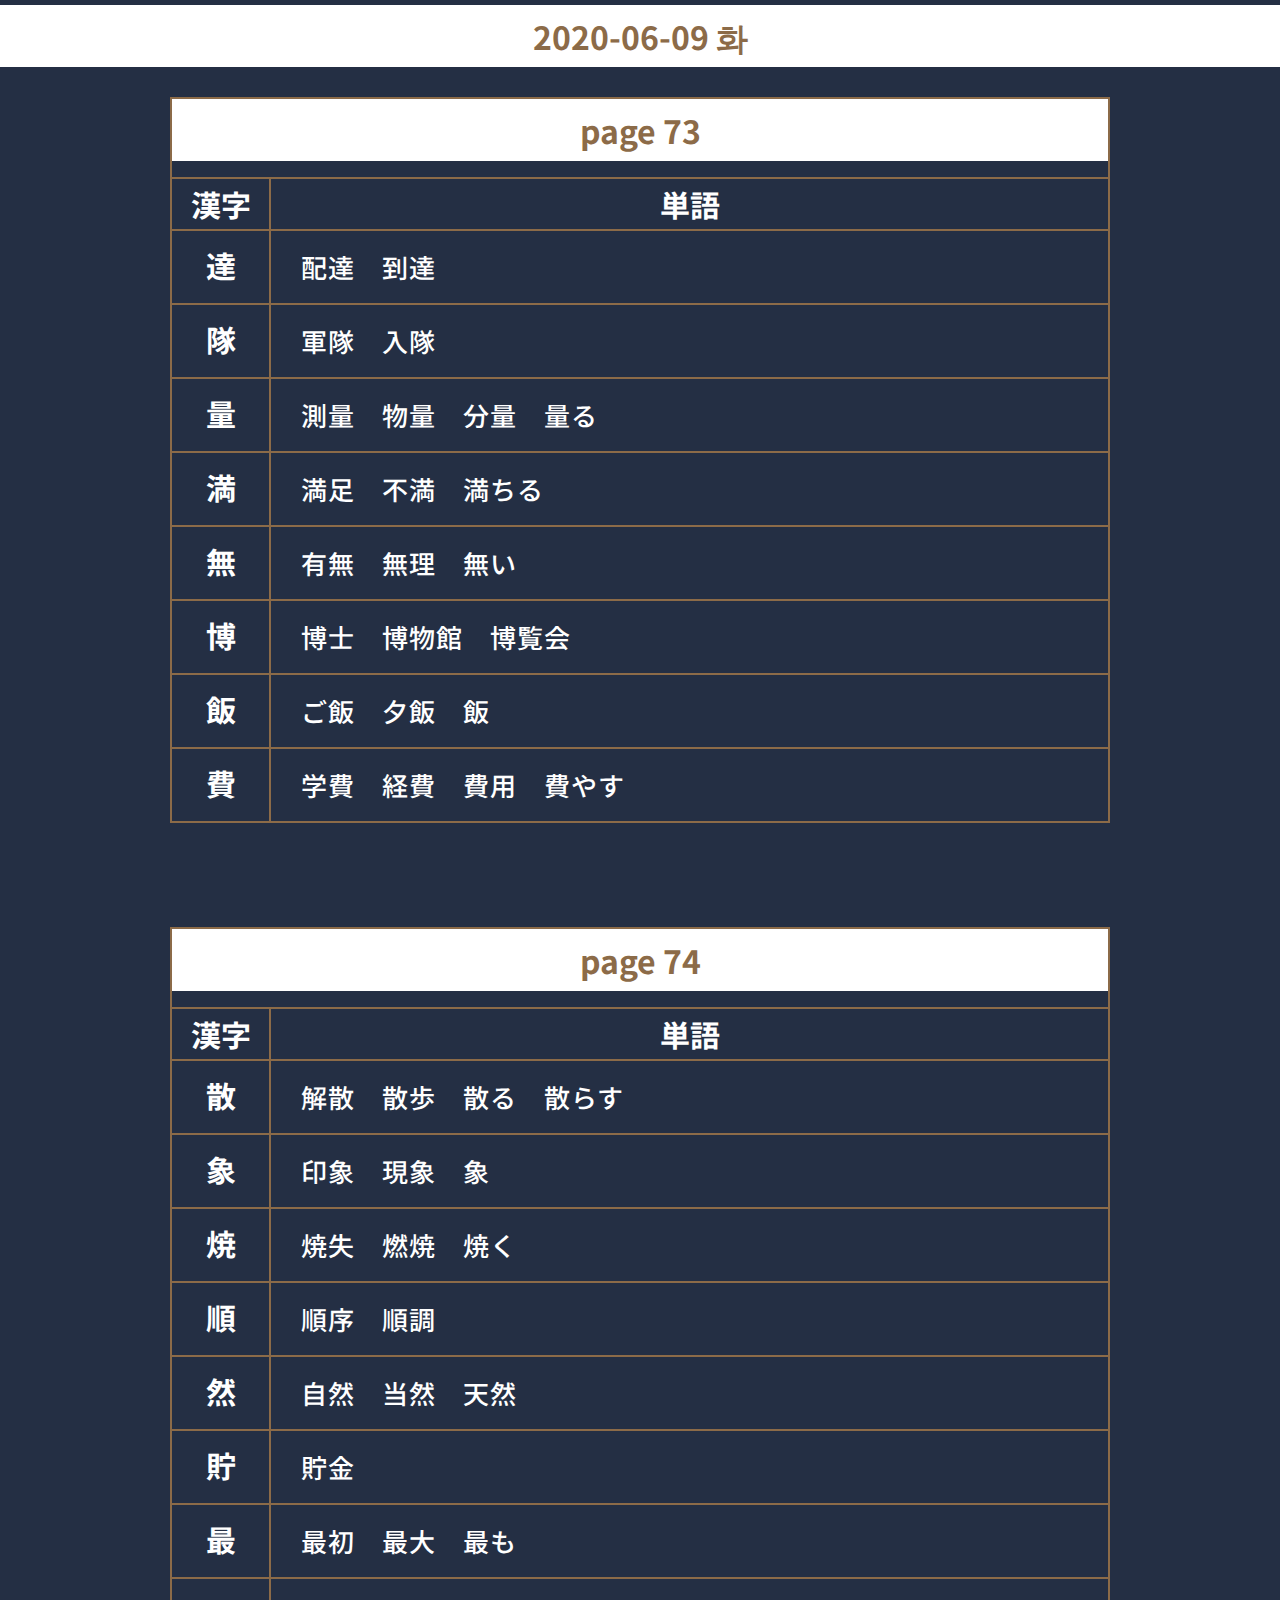
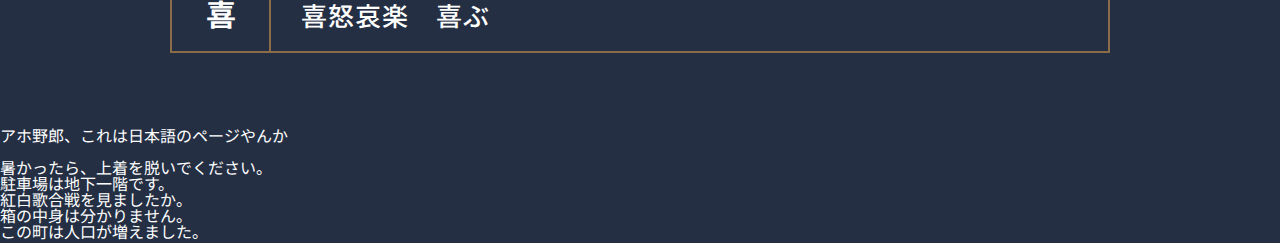
<file: 0609.html>
<!DOCTYPE html>
<html lang="ja">
<head>
  <meta charset="utf-8">
  <meta http-equiv="content-language" content="ja">
  <title>2020-06-09 화</title>
  <link rel="stylesheet" type="text/css" href="reset.css" />
  <link rel="stylesheet" type="text/css" href="style.css" />
  <!-- font-weight:100 to 900-->
  <link href="https://fonts.googleapis.com/css2?family=Noto+Sans+JP&display=swap" rel="stylesheet">
</head>

<body>
  <header>
    <h1>2020-06-09 화</h1>
  </header>
  
  <div class="container">
    <table>
      <thead>
        <tr>
          <th colspan="2">
            <h1>page 73</h1>　<!-- 前面 -->
          </th>
        </tr>
        <tr>
          <th>
            <h2>漢字</h2>
          </th>
          <th>
            <h2>単語</h2>
          </th>
        </tr>
      </thead>
      <tbody>
        <tr>
          <td class="left"><h2>達</h2></td>
          <td><h3>配達　到達</h3></td>
          <!--    배달  도달-->
        </tr>
        <tr>
          <td class="left"><h2>隊</h2></td>
          <td><h3>軍隊　入隊</h3></td>
          <!--    군대  입대-->
        </tr>
        <tr>
          <td class="left"><h2>量</h2></td>
          <td><h3>測量　物量　分量　量る</h3></td>
          <!--    측량  물량  분량  재다-->
        </tr>
        <tr>
          <td class="left"><h2>満</h2></td>
          <td><h3>満足　不満　満ちる</h3></td>
          <!--    만족  불만  넘치다-->
        </tr>
        <tr>
          <td class="left"><h2>無</h2></td>
          <td><h3>有無　無理　無い</h3></td>
          <!--    유무  무리  없다-->
        </tr>
        <tr>
          <td class="left"><h2>博</h2></td>
          <td><h3>博士　博物館　博覧会</h3></td>
          <!--    박사  박물관  박람회-->
        </tr>
        <tr>
          <td class="left"><h2>飯</h2></td>
          <td><h3>ご飯　夕飯　飯</h3></td>
          <!--    밥  저녁밥 밥-->
        </tr>
        <tr>
          <td class="left"><h2>費</h2></td>
          <td><h3>学費　経費　費用　費やす</h3></td>
          <!--    학비  경비  비용  소비하다-->
        </tr>
      </tbody>    
    </table>

  </div>
  
  <div class="container">
    <table>
      <thead>
        <tr>
          <th colspan="2">
            <h1>page 74</h1>　<!-- 前面 -->
          </th>
        </tr>
        <tr>
          <th>
            <h2>漢字</h2>
          </th>
          <th>
            <h2>単語</h2>
          </th>
        </tr>
      </thead>
      <tbody>
        <tr>
          <td class="left"><h2>散</h2></td>
          <td><h3>解散　散歩　散る　散らす</h3></td>
          <!--    해산  산책  떨어지다 어지르다-->
        </tr>
        <tr>
          <td class="left"><h2>象</h2></td>
          <td><h3>印象　現象　象</h3></td>
          <!--    인상  현상  코끼리 -->
        </tr>
        <tr>
          <td class="left"><h2>焼</h2></td>
          <td><h3>焼失　燃焼　焼く</h3></td>
          <!--    소실  연소  태우다-->
        </tr>
        <tr>
          <td class="left"><h2>順</h2></td>
          <td><h3>順序　順調</h3></td>
          <!--    순서  순조-->
        </tr>
        <tr>
          <td class="left"><h2>然</h2></td>
          <td><h3>自然　当然　天然</h3></td>
          <!--    자연  당연  천연-->
        </tr>
        <tr>
          <td class="left"><h2>貯</h2></td>
          <td><h3>貯金</h3></td>
          <!--    저금-->
        </tr>
        <tr>
          <td class="left"><h2>最</h2></td>
          <td><h3>最初　最大　最も</h3></td>
          <!--    최초  최대  가장-->
        </tr>
        <tr>
          <td class="left"><h2>喜</h2></td>
          <td><h3>喜怒哀楽　喜ぶ</h3></td>
          <!--    희노애락  기뻐하다-->
        </tr>
      </tbody>    
    </table>

  </div>
  <section>
    <p>アホ野郎、これは日本語のページやんか</p>
    <ol>　<!-- 확인 문제 02 -->
      <li>暑かったら、上着を脱いでください。</li>
      <li>駐車場は地下一階です。</li>
      <li>紅白歌合戦を見ましたか。</li>
      <li>箱の中身は分かりません。</li>
      <li>この町は人口が増えました。</li>
    </ol>
  </section>
  <!--
  <footer>
    <h3>Contact</h3>
    <h3>Location</h3>
    <h3>Privacy Policy</h3>
  </footer>
  -->

</body>

</html>
</file>
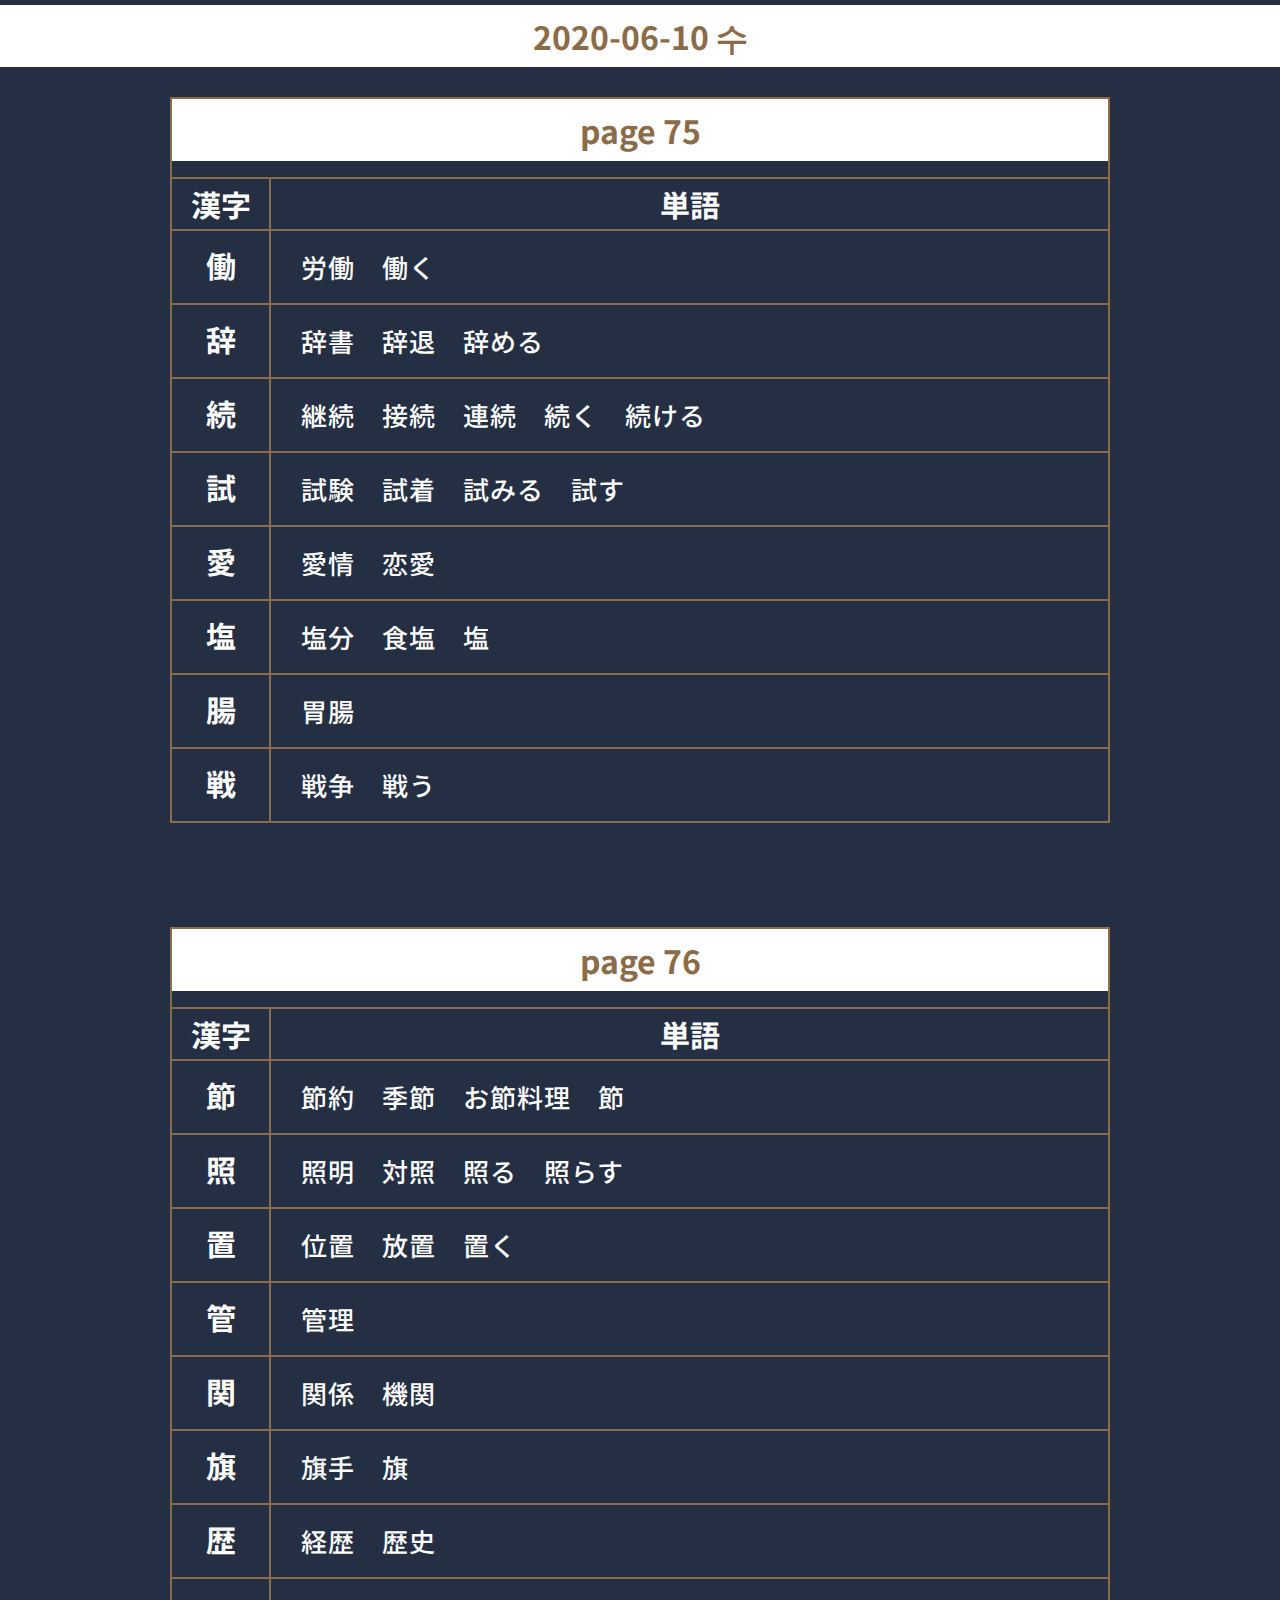
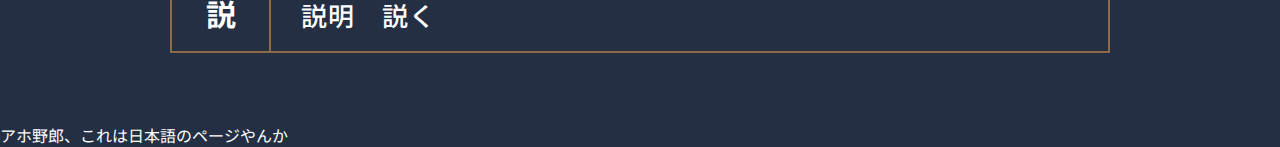
<file: 0610.html>
<!DOCTYPE html>
<html lang="ja">
<head>
  <meta charset="utf-8">
  <meta http-equiv="content-language" content="ja">
  <title>2020-06-10 수</title>
  <link rel="stylesheet" type="text/css" href="reset.css" />
  <link rel="stylesheet" type="text/css" href="style.css" />
  <!-- font-weight:100 to 900-->
  <link href="https://fonts.googleapis.com/css2?family=Noto+Sans+JP&display=swap" rel="stylesheet">
</head>

<body>
  <header>
    <h1>2020-06-10 수</h1>
  </header>
  
  <div class="container">
    <table>
      <thead>
        <tr>
          <th colspan="2">
            <h1>page 75</h1>　<!-- 前面 -->
          </th>
        </tr>
        <tr>
          <th>
            <h2>漢字</h2>
          </th>
          <th>
            <h2>単語</h2>
          </th>
        </tr>
      </thead>
      <tbody>
        <tr>
          <td class="left"><h2>働</h2></td>
          <!--    ろうどう　はたらく -->
          <td><h3>労働　働く</h3></td>
          <!--    노동  일하다-->
        </tr>
        <tr>
          <td class="left"><h2>辞</h2></td>
          <!--    じしょ　じたい　やめる -->
          <td><h3>辞書　辞退　辞める</h3></td>
          <!--    사전  사퇴  그만두다-->
        </tr>
        <tr>
          <td class="left"><h2>続</h2></td>
          <!--    けいぞく　せつぞく　れんぞく　つづく　つづける -->
          <td><h3>継続　接続　連続　続く　続ける</h3></td>
          <!--    계속  접속  연속 계속되다 계속하다-->
        </tr>
        <tr>
          <td class="left"><h2>試</h2></td>
          <!--    しけん　しちゃく　こころみる　ためす -->
          <td><h3>試験　試着　試みる　試す</h3></td>
          <!--    시험  시착  -->
        </tr>
        <tr>
          <td class="left"><h2>愛</h2></td>
          <!--    あいじょう　れんあい-->
          <td><h3>愛情　恋愛</h3></td>
          <!--    애정  연애-->
        </tr>
        <tr>
          <td class="left"><h2>塩</h2></td>
          <!--    えんぶん　しょくえん　しお-->
          <td><h3>塩分　食塩　塩</h3></td>
          <!--    염분  식염  소금-->
        </tr>
        <tr>
          <td class="left"><h2>腸</h2></td>
          <!--    いちょう-->
          <td><h3>胃腸</h3></td>
          <!--    위장-->
        </tr>
        <tr>
          <td class="left"><h2>戦</h2></td>
          <!--    せんそう　たたかう-->
          <td><h3>戦争　戦う</h3></td>
          <!--    전쟁  싸우다-->
        </tr>
      </tbody>    
    </table>

  </div>
  
  <div class="container">
    <table>
      <thead>
        <tr>
          <th colspan="2">
            <h1>page 76</h1>　<!-- 前面 -->
          </th>
        </tr>
        <tr>
          <th>
            <h2>漢字</h2>
          </th>
          <th>
            <h2>単語</h2>
          </th>
        </tr>
      </thead>
      <tbody>
        <tr>
          <td class="left"><h2>節</h2></td>
          <!--    せつやく　きせつ　おせちりょうり　-->
          <td><h3>節約　季節　お節料理　節</h3></td>
          <!--    절약  계절  일본설날음식  마디-->
        </tr>
        <tr>
          <td class="left"><h2>照</h2></td>
          <!--    しょうめい　たいしょう　てる　てらす-->
          <td><h3>照明　対照　照る　照らす</h3></td>
          <!--    조명  대조  비치다  비추다 -->
        </tr>
        <tr>
          <td class="left"><h2>置</h2></td>
          <!--    いち　ほうち　おく-->
          <td><h3>位置　放置　置く</h3></td>
          <!--    위치  방치  두다-->
        </tr>
        <tr>
          <td class="left"><h2>管</h2></td>
          <!--    かんり-->
          <td><h3>管理</h3></td>
          <!--    관리-->
        </tr>
        <tr>
          <td class="left"><h2>関</h2></td>
          <!--    けんけい  きかん-->
          <td><h3>関係　機関</h3></td>
          <!--    관계  기관-->
        </tr>
        <tr>
          <td class="left"><h2>旗</h2></td>
          <!--    きしゅ　はた-->
          <td><h3>旗手　旗</h3></td>
          <!--    기수  깃발-->
        </tr>
        <tr>
          <td class="left"><h2>歴</h2></td>
          <!--    けいれき　れきし-->
          <td><h3>経歴　歴史</h3></td>
          <!--    경력  역사-->
        </tr>
        <tr>
          <td class="left"><h2>説</h2></td>
          <!--    せつめい　とく-->
          <td><h3>説明　説く</h3></td>
          <!--    설명  이야기하다-->
        </tr>
      </tbody>    
    </table>

  </div>
  <section>
    <p>アホ野郎、これは日本語のページやんか</p>
  </section>
  <!--
  <footer>
    <h3>Contact</h3>
    <h3>Location</h3>
    <h3>Privacy Policy</h3>
  </footer>
  -->

</body>

</html>
</file>
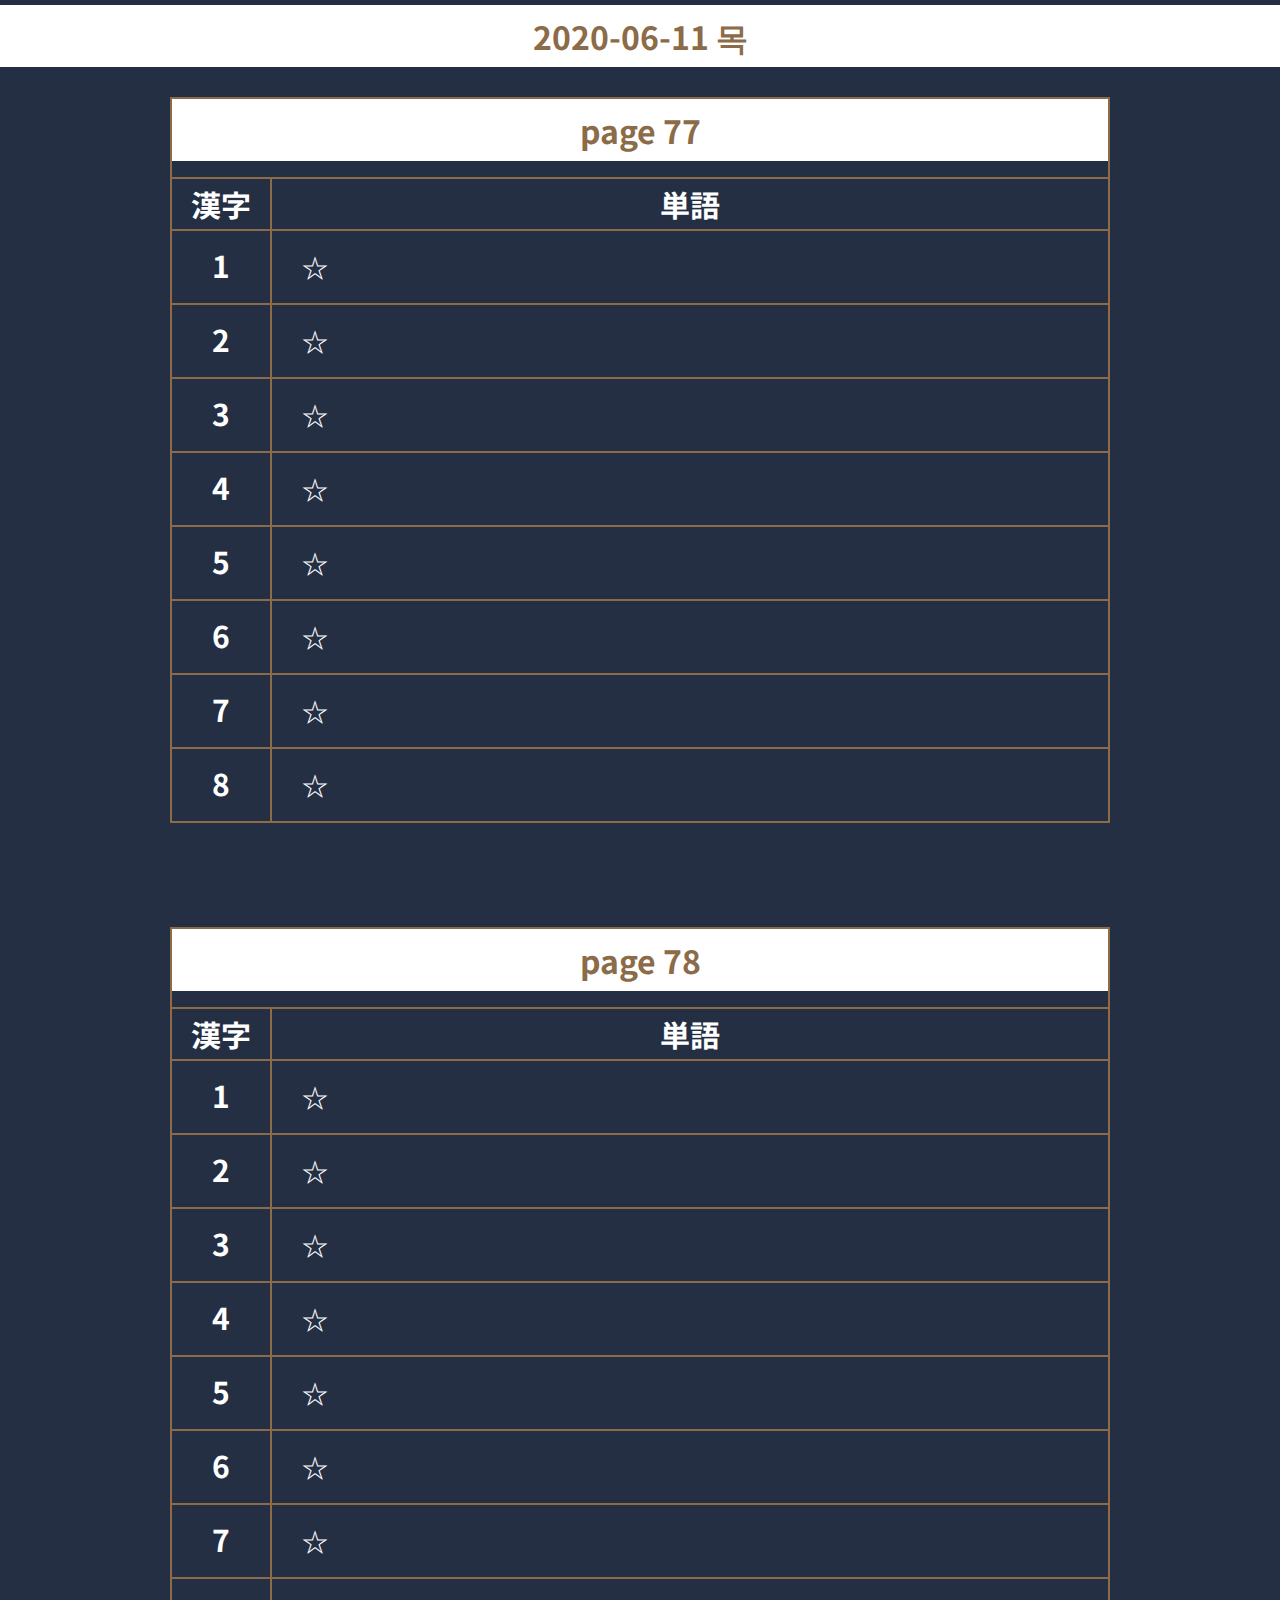
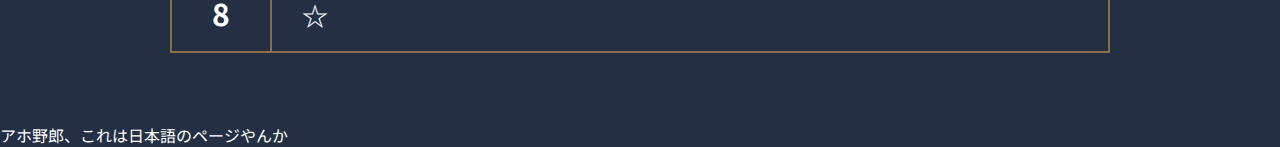
<file: 0611.html>
<!DOCTYPE html>
<html lang="ja">
<head>
  <meta charset="utf-8">
  <meta http-equiv="content-language" content="ja">
  <title>2020-06-11 목</title>
  <link rel="stylesheet" type="text/css" href="reset.css" />
  <link rel="stylesheet" type="text/css" href="style.css" />
  <!-- font-weight:100 to 900-->
  <link href="https://fonts.googleapis.com/css2?family=Noto+Sans+JP&display=swap" rel="stylesheet">
</head>

<body>
  <header>
    <h1>2020-06-11 목</h1>
  </header>
  
  <div class="container">
    <table>
      <thead>
        <tr>
          <th colspan="2">
            <h1>page 77</h1>　<!-- 前面 -->
          </th>
        </tr>
        <tr>
          <th>
            <h2>漢字</h2>
          </th>
          <th>
            <h2>単語</h2>
          </th>
        </tr>
      </thead>
      <tbody>
        <tr>
          <td class="left"><h2>1</h2></td>
          <td><h3>☆</h3></td>
          <!--    ☆-->
        </tr>
        <tr>
          <td class="left"><h2>2</h2></td>
          <td><h3>☆</h3></td>
          <!--    ☆-->
        </tr>
        <tr>
          <td class="left"><h2>3</h2></td>
          <td><h3>☆</h3></td>
          <!--    ☆-->
        </tr>
        <tr>
          <td class="left"><h2>4</h2></td>
          <td><h3>☆</h3></td>
          <!--    ☆-->
        </tr>
        <tr>
          <td class="left"><h2>5</h2></td>
          <td><h3>☆</h3></td>
          <!--    ☆-->
        </tr>
        <tr>
          <td class="left"><h2>6</h2></td>
          <td><h3>☆</h3></td>
          <!--    ☆-->
        </tr>
        <tr>
          <td class="left"><h2>7</h2></td>
          <td><h3>☆</h3></td>
          <!--    ☆-->
        </tr>
        <tr>
          <td class="left"><h2>8</h2></td>
          <td><h3>☆</h3></td>
          <!--    ☆-->
        </tr>
      </tbody>    
    </table>

  </div>
  
  <div class="container">
    <table>
      <thead>
        <tr>
          <th colspan="2">
            <h1>page 78</h1>　<!-- 前面 -->
          </th>
        </tr>
        <tr>
          <th>
            <h2>漢字</h2>
          </th>
          <th>
            <h2>単語</h2>
          </th>
        </tr>
      </thead>
      <tbody>
        <tr>
          <td class="left"><h2>1</h2></td>
          <td><h3>☆</h3></td>
          <!--    ☆-->
        </tr>
        <tr>
          <td class="left"><h2>2</h2></td>
          <td><h3>☆</h3></td>
          <!--    ☆ -->
        </tr>
        <tr>
          <td class="left"><h2>3</h2></td>
          <td><h3>☆</h3></td>
          <!--    ☆-->
        </tr>
        <tr>
          <td class="left"><h2>4</h2></td>
          <td><h3>☆</h3></td>
          <!--    ☆-->
        </tr>
        <tr>
          <td class="left"><h2>5</h2></td>
          <td><h3>☆</h3></td>
          <!--    ☆-->
        </tr>
        <tr>
          <td class="left"><h2>6</h2></td>
          <td><h3>☆</h3></td>
          <!--    ☆-->
        </tr>
        <tr>
          <td class="left"><h2>7</h2></td>
          <td><h3>☆</h3></td>
          <!--    ☆-->
        </tr>
        <tr>
          <td class="left"><h2>8</h2></td>
          <td><h3>☆</h3></td>
          <!--    ☆-->
        </tr>
      </tbody>    
    </table>

  </div>
  <section>
    <p>アホ野郎、これは日本語のページやんか</p>
  </section>
  <!--
  <footer>
    <h3>Contact</h3>
    <h3>Location</h3>
    <h3>Privacy Policy</h3>
  </footer>
  -->

</body>

</html>
</file>
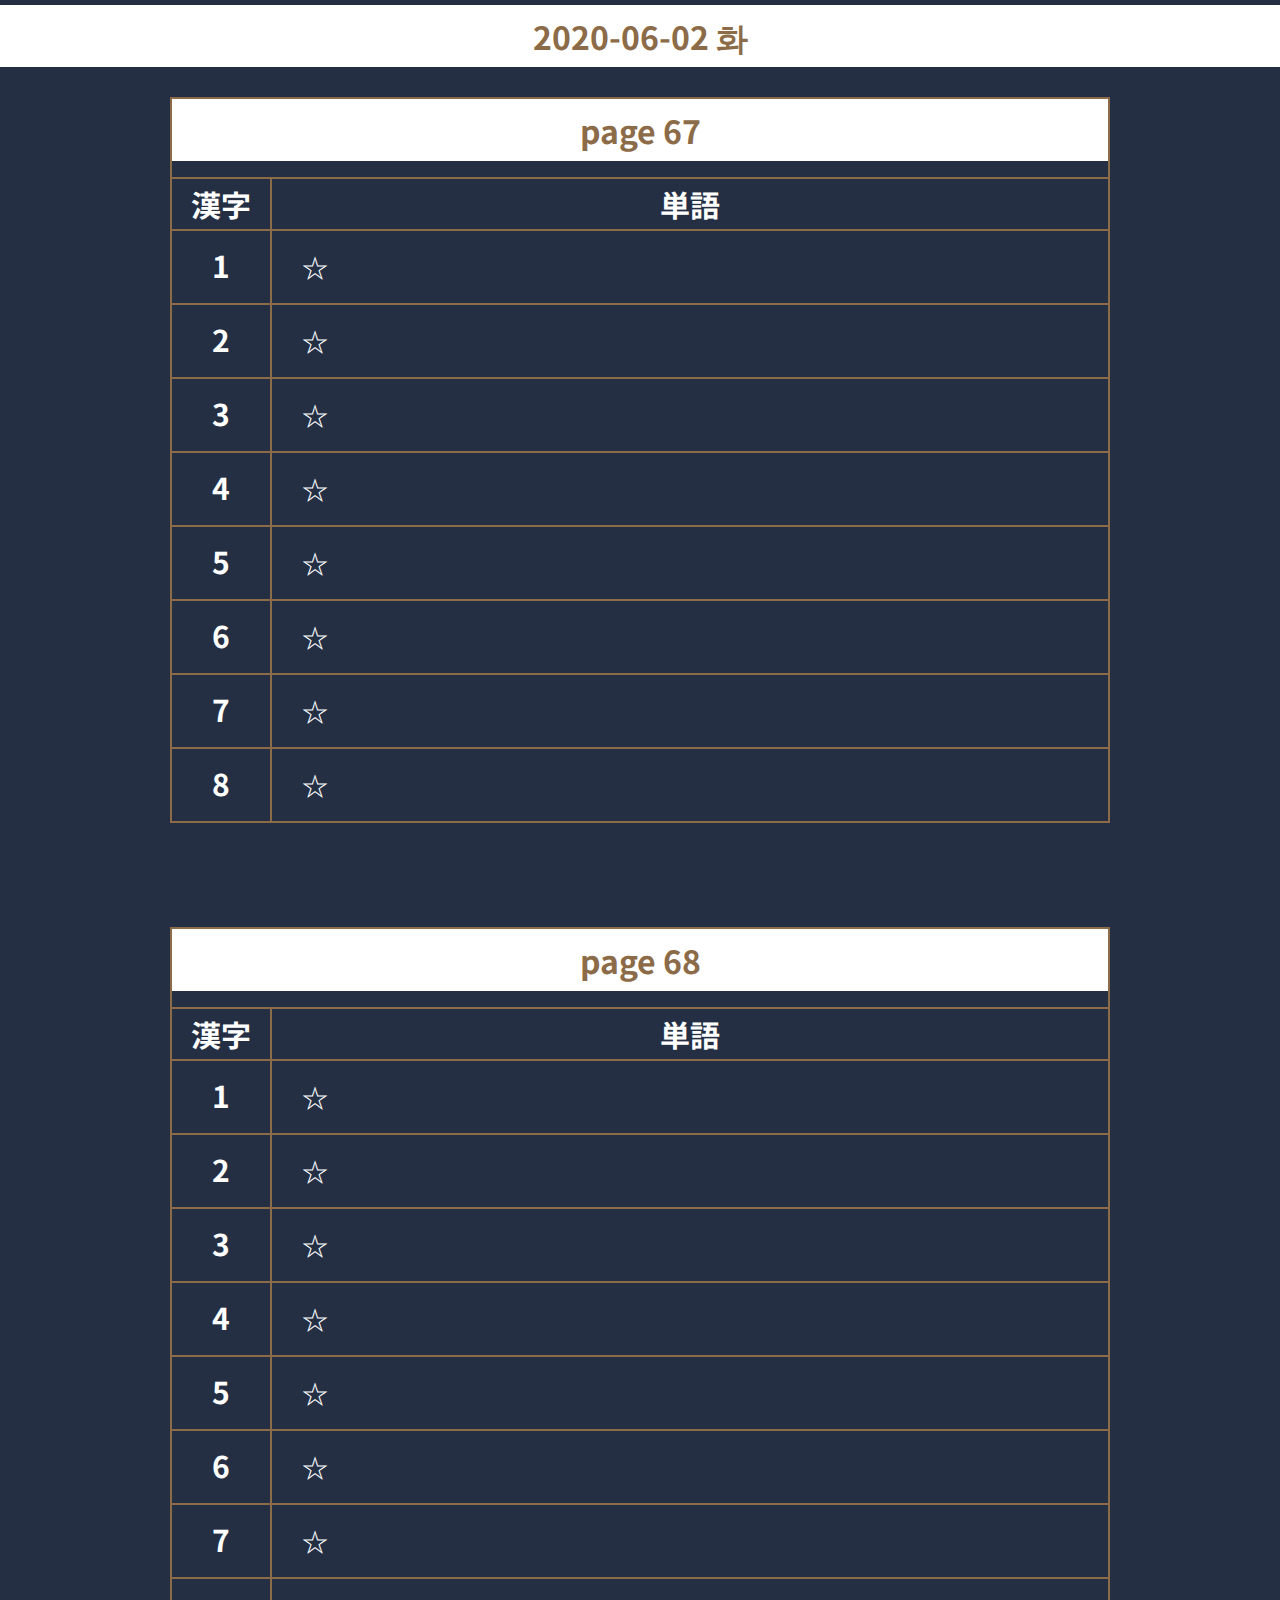
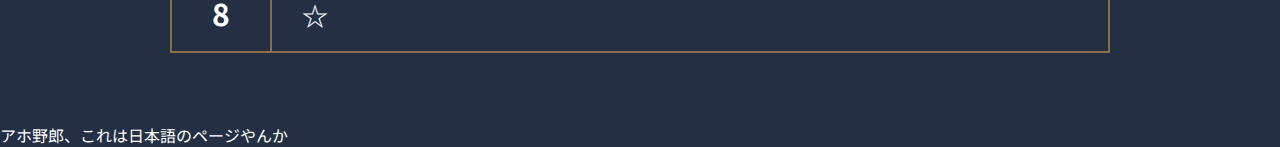
<file: template.html>
<!DOCTYPE html>
<html lang="ja">
<head>
  <meta charset="utf-8">
  <meta http-equiv="content-language" content="ja">
  <title>2020-06-00 토</title>
  <link rel="stylesheet" type="text/css" href="reset.css" />
  <link rel="stylesheet" type="text/css" href="style.css" />
  <!-- font-weight:100 to 900-->
  <link href="https://fonts.googleapis.com/css2?family=Noto+Sans+JP&display=swap" rel="stylesheet">
</head>

<body>
  <header>
    <h1>2020-06-02 화</h1>
  </header>
  
  <div class="container">
    <table>
      <thead>
        <tr>
          <th colspan="2">
            <h1>page 67</h1>　<!-- 前面 -->
          </th>
        </tr>
        <tr>
          <th>
            <h2>漢字</h2>
          </th>
          <th>
            <h2>単語</h2>
          </th>
        </tr>
      </thead>
      <tbody>
        <tr>
          <td class="left"><h2>1</h2></td>
          <td><h3>☆</h3></td>
          <!--    ☆-->
        </tr>
        <tr>
          <td class="left"><h2>2</h2></td>
          <td><h3>☆</h3></td>
          <!--    ☆-->
        </tr>
        <tr>
          <td class="left"><h2>3</h2></td>
          <td><h3>☆</h3></td>
          <!--    ☆-->
        </tr>
        <tr>
          <td class="left"><h2>4</h2></td>
          <td><h3>☆</h3></td>
          <!--    ☆-->
        </tr>
        <tr>
          <td class="left"><h2>5</h2></td>
          <td><h3>☆</h3></td>
          <!--    ☆-->
        </tr>
        <tr>
          <td class="left"><h2>6</h2></td>
          <td><h3>☆</h3></td>
          <!--    ☆-->
        </tr>
        <tr>
          <td class="left"><h2>7</h2></td>
          <td><h3>☆</h3></td>
          <!--    ☆-->
        </tr>
        <tr>
          <td class="left"><h2>8</h2></td>
          <td><h3>☆</h3></td>
          <!--    ☆-->
        </tr>
      </tbody>    
    </table>

  </div>
  
  <div class="container">
    <table>
      <thead>
        <tr>
          <th colspan="2">
            <h1>page 68</h1>　<!-- 前面 -->
          </th>
        </tr>
        <tr>
          <th>
            <h2>漢字</h2>
          </th>
          <th>
            <h2>単語</h2>
          </th>
        </tr>
      </thead>
      <tbody>
        <tr>
          <td class="left"><h2>1</h2></td>
          <td><h3>☆</h3></td>
          <!--    ☆-->
        </tr>
        <tr>
          <td class="left"><h2>2</h2></td>
          <td><h3>☆</h3></td>
          <!--    ☆ -->
        </tr>
        <tr>
          <td class="left"><h2>3</h2></td>
          <td><h3>☆</h3></td>
          <!--    ☆-->
        </tr>
        <tr>
          <td class="left"><h2>4</h2></td>
          <td><h3>☆</h3></td>
          <!--    ☆-->
        </tr>
        <tr>
          <td class="left"><h2>5</h2></td>
          <td><h3>☆</h3></td>
          <!--    ☆-->
        </tr>
        <tr>
          <td class="left"><h2>6</h2></td>
          <td><h3>☆</h3></td>
          <!--    ☆-->
        </tr>
        <tr>
          <td class="left"><h2>7</h2></td>
          <td><h3>☆</h3></td>
          <!--    ☆-->
        </tr>
        <tr>
          <td class="left"><h2>8</h2></td>
          <td><h3>☆</h3></td>
          <!--    ☆-->
        </tr>
      </tbody>    
    </table>

  </div>
  <section>
    <p>アホ野郎、これは日本語のページやんか</p>
  </section>
  <!--
  <footer>
    <h3>Contact</h3>
    <h3>Location</h3>
    <h3>Privacy Policy</h3>
  </footer>
  -->

</body>

</html>
</file>
<file: style.css>
body {
  background-color: #242f44;
  color: white;
}

header {
  text-align: center;
  margin-top: 5px;
}

h1 {
  font-size: 32px;
  padding: 15px;
  color: #8c6b48;
  background-color: white;
}

h2 {
  font-size: 30px;
  padding: 10px;
  text-transform: uppercase;
  text-align: center;
}

h3 {
  font-size: 26px;
  padding: 10px;
  text-transform: uppercase;
  text-align: left;
  margin-left: 20px;
  font-weight: 500;
  line-height: 2.0;
  letter-spacing: 1px;
}

th {
  border: 2px solid #8c6b48;
}

table {
  text-align: center;
  margin: 30px auto;
}

td {
  border: 2px solid #8c6b48;
  width: 1200px;
}

footer {
  margin-top: 50px;
  text-align: center;
  position: fixed;
  width: 100%;
  bottom: 5px;
  background-color: #242f44;
  z-index: 5;
}
footer h3 {
  display: inline-block;
  font-size: 14px;
  background-color: #242f44;
}

.container {
  max-width: 940px;
  margin: 0 auto;
  height: 800px;
}


.left {
  width: 120px;
}


a {
  color: coral;
}

/* 
a:link - a normal, unvisited link
a:visited - a link the user has visited
a:hover - a link when the user mouses over it
a:active - a link the moment it is clicked
*/
a:link {
  color: green;
  background-color: transparent;
  text-decoration: none;
}

a:visited {
  color: pink;
  background-color: transparent;
  text-decoration: none;
}

a:hover {
  color: yellowgreen;
  background-color: transparent;
  text-decoration: none;
}

a:active {
  color: whitesmoke;
  background-color: transparent;
  text-decoration: underline;
}
</file>
